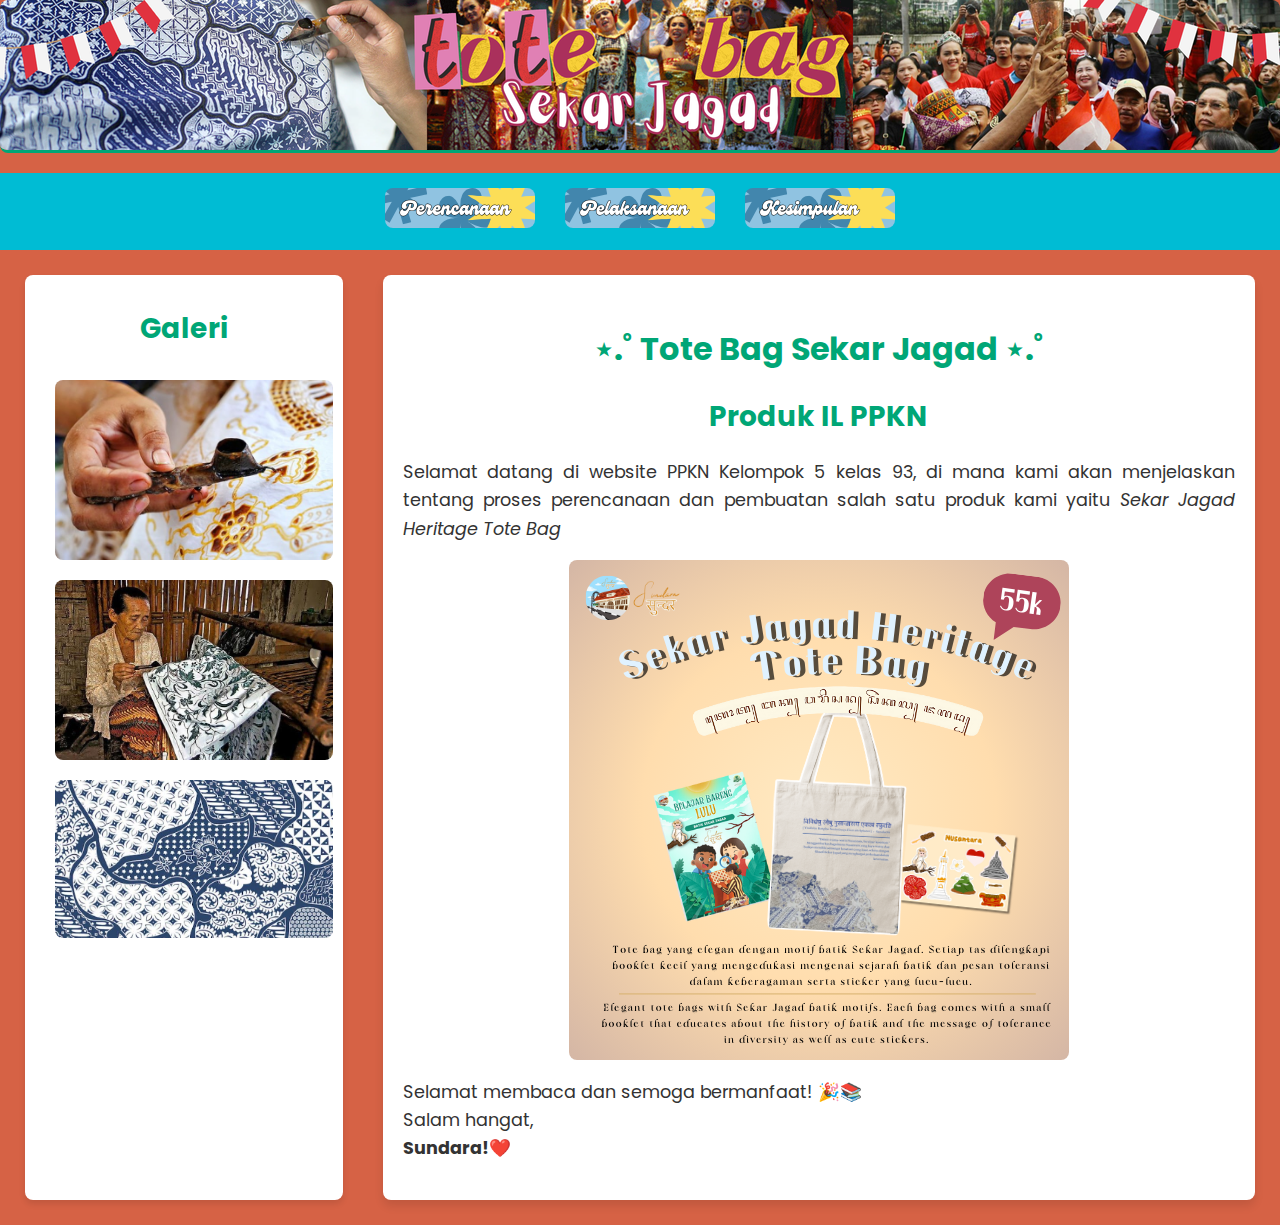
<file: index.html>
<head>
  <meta charset="UTF-8">
  <meta name="viewport" content="width=device-width, initial-scale=1.0">
  <title>Web PPKN Sundara</title>
  <link href="https://fonts.googleapis.com/css2?family=Poppins:wght@400;600&display=swap" rel="stylesheet">
  <link rel="stylesheet" href="ppkn.css">

</head>

<style>
  #SDGs {
      font-family: 'Poppins', sans-serif;
      background-color: #f9f9f9;
      color: #333;
      padding: 20px;
  }

  #SDGs #description {
      padding: 20px;
      text-align: center;
      background-color: #ffffff;
      box-shadow: 0 4px 8px rgba(0, 0, 0, 0.1);
      margin-bottom: 20px;
  }

  #SDGs .goals-container {
      display: grid;
      grid-template-columns: repeat(auto-fit, minmax(200px, 1fr));
      gap: 20px;
      padding: 20px;
      margin: 0 auto;
      max-width: 1200px;
  }

  #SDGs .goal-card {
      padding: 15px;
      background-color: #2c7be5;
      color: #fff;
      text-align: center;
      font-size: 1em;
      border-radius: 5px;
      cursor: pointer;
      transition: background-color 0.3s ease, transform 0.2s ease;
      box-shadow: 0 4px 6px rgba(0, 0, 0, 0.1);
  }

  #SDGs .goal-card:hover {
      background-color: #1a5db8;
      transform: scale(1.05);
  }

  #SDGs .goal-display {
      text-align: center;
      margin-top: 20px;
  }

  #SDGs .goal-display img {
      max-width: 300px;
      border-radius: 10px;
      display: none;
  }

  #SDGs #goal-title {
      margin-bottom: 20px;
  }
</style>


<body>

  <div class="Header">
      <img src="headerppkn.png" alt="Header Image" class="header-image">
  </div>
  <ul class="navbar">
      <li class="dropdown">
        <a href="perencanaan.html"><img src="perencanaan.png" alt="Beranda"></a>
      </li>
      <li class="dropdown">
          <a href="pelaksanaan.html"><img src="pelaksanaan.png" alt="Kerjasama"></a>
      </li>
      <li><a href="kesimpulan.html"><img src="kesimpulan (1).png"></a></li>
      
  </ul>

  <div class="content-container">
      <!-- Isi Konten Sidebar (Galeri) -->
      <div class="column side">
          <h2 align="center">Galeri</h2>
          <p align="center">
              <img src="teknik membatik.jpg" height="300" width="300" alt="Gallery Image 1">
              <img src="sejarahbatik.jpg" height="300" width="300" alt="Gallery Image 2">
              <img src="sekarjagad.jpg" height="300" width="300" alt="Gallery Image 3">
          </p>
      </div>

      <!-- Isi Konten Middlebar -->
      <div class="column middle">
          <div style="text-align: justify;">
              <h1 align="center">⋆.˚ Tote Bag Sekar Jagad ⋆.˚</h1>
              <h2 align="center">Produk IL PPKN</h2>
              <section id="Beranda">
                  <p>Selamat datang di website PPKN Kelompok 5 kelas 93, di mana kami akan menjelaskan tentang proses perencanaan dan pembuatan salah satu produk kami yaitu <i>Sekar Jagad Heritage Tote Bag</i>
                    
                  </p>
                  <div align="center">
                    <img src="CATALOG & LOGO-SUNDARA.png" alt="SDGs">
                </div>
                  <p>Selamat membaca dan semoga bermanfaat! 🎉📚
                      <br>
                      Salam hangat,
                      <br>
                      <b> Sundara!❤️</b>
                  </p>
              </section>
          </div>
      </div>
</file>
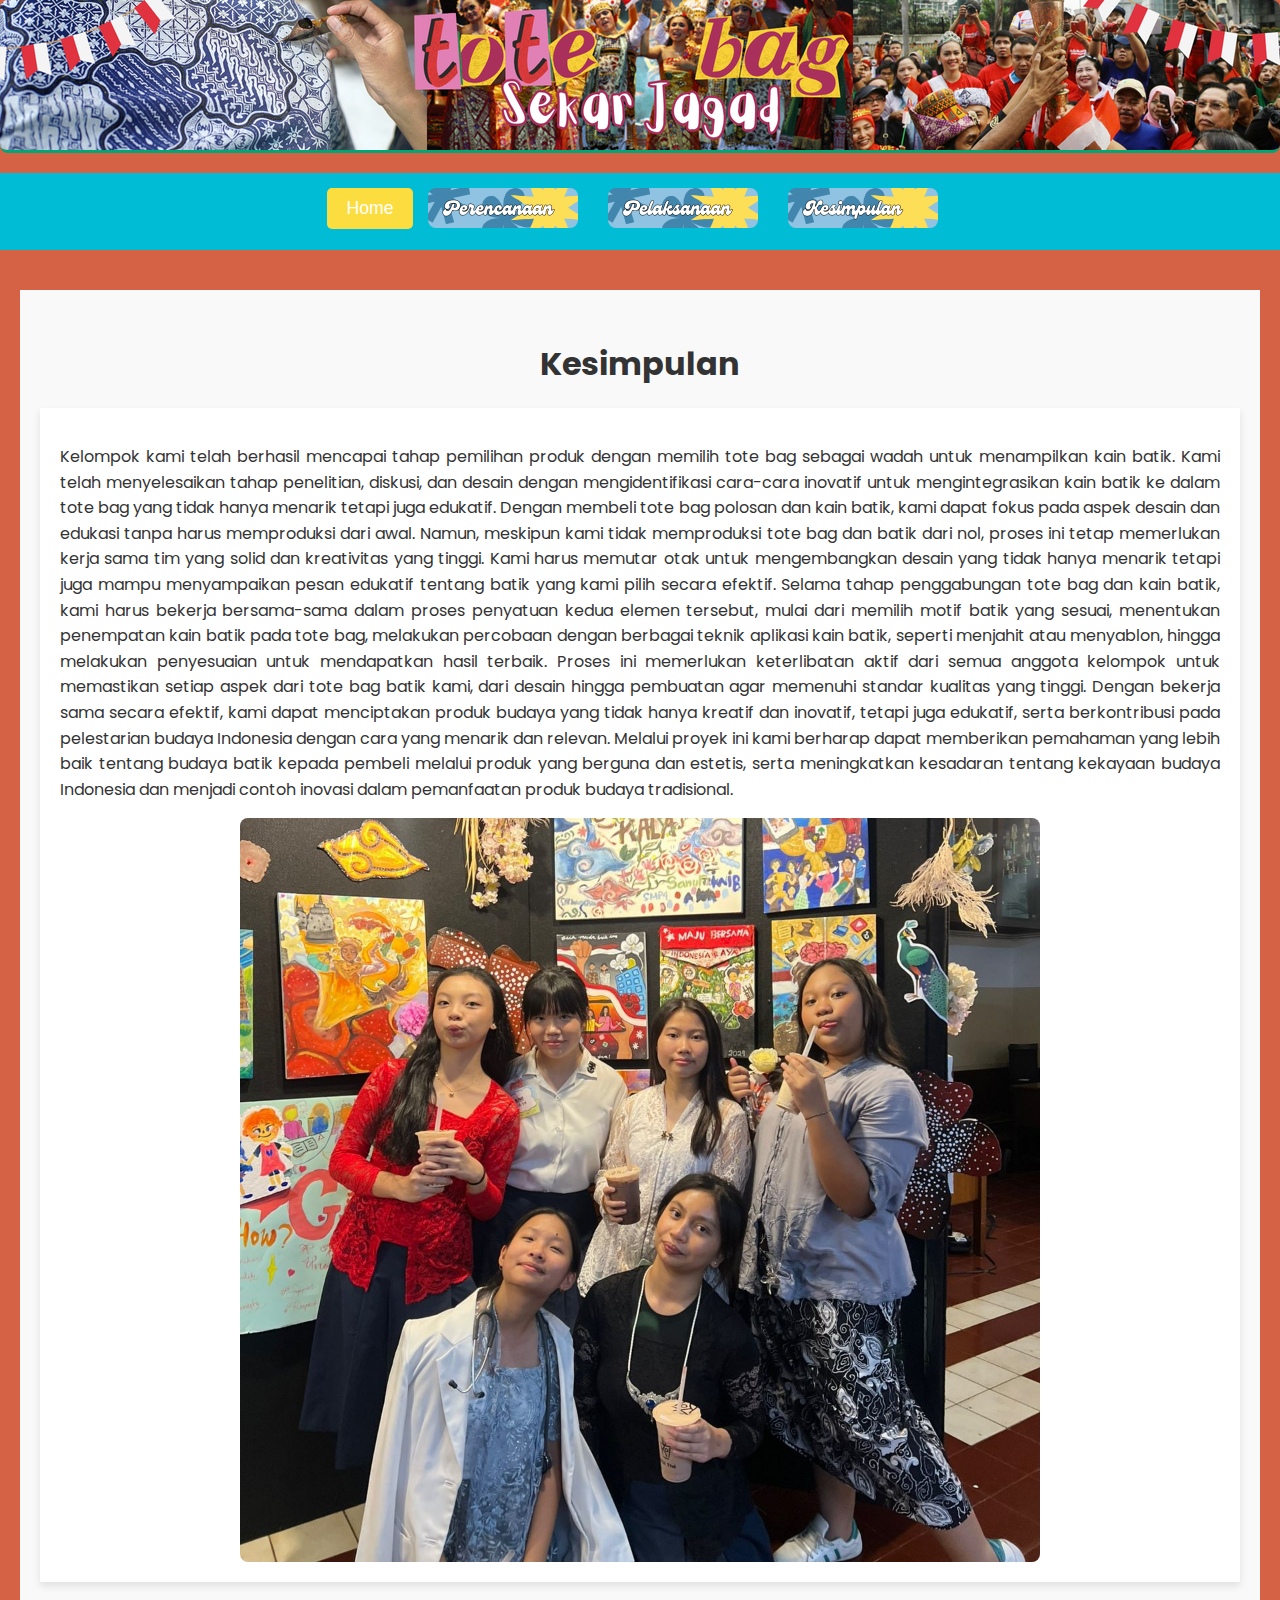
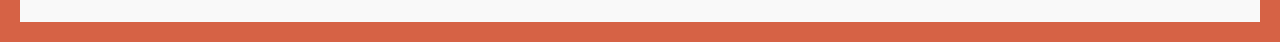
<file: kesimpulan.html>
<head>
    <meta charset="UTF-8">
    <meta name="viewport" content="width=device-width, initial-scale=1.0">
    <title>Web PPKN Sundara</title>
    <link href="https://fonts.googleapis.com/css2?family=Poppins:wght@400;600&display=swap" rel="stylesheet">
    <link rel="stylesheet" href="ppkn.css">
  
  </head>
  
  <style>
    #SDGs {
        font-family: 'Poppins', sans-serif;
        background-color: #f9f9f9;
        color: #333;
        padding: 20px;
    }
  
    #SDGs #description {
        padding: 20px;
        text-align: center;
        background-color: #ffffff;
        box-shadow: 0 4px 8px rgba(0, 0, 0, 0.1);
        margin-bottom: 20px;
    }
  
    #SDGs .goals-container {
        display: grid;
        grid-template-columns: repeat(auto-fit, minmax(200px, 1fr));
        gap: 20px;
        padding: 20px;
        margin: 0 auto;
        max-width: 1200px;
    }
  
    #SDGs .goal-card {
        padding: 15px;
        background-color: #2c7be5;
        color: #fff;
        text-align: center;
        font-size: 1em;
        border-radius: 5px;
        cursor: pointer;
        transition: background-color 0.3s ease, transform 0.2s ease;
        box-shadow: 0 4px 6px rgba(0, 0, 0, 0.1);
    }
  
    #SDGs .goal-card:hover {
        background-color: #1a5db8;
        transform: scale(1.05);
    }
  
    #SDGs .goal-display {
        text-align: center;
        margin-top: 20px;
    }
  
    #SDGs .goal-display img {
        max-width: 300px;
        border-radius: 10px;
        display: none;
    }
  
    #SDGs #goal-title {
        margin-bottom: 20px;
    }
  </style>
  
  
  <body>
  
    <div class="Header">
        <img src="headerppkn.png" alt="Header Image" class="header-image">
    </div>
    <ul class="navbar">
        <a href="index.html">
            <button class="home">Home</button>
        </a>
        <li class="dropdown">
          <a href="perencanaan.html"><img src="perencanaan.png" alt="Beranda"></a>
        </li>
  
        <li class="dropdown">
        <a href="pelaksanaan.html"><img src="pelaksanaan.png" alt="Kerjasama"></a>
        </li>
  
  
        <li><a href="#Dampak"><img src="kesimpulan (1).png" alt="Dampak"></a></li>
       
  
       
  
        
    </ul>
  
    <div class="content-container">
        <!-- Isi Konten Sidebar (Galeri) -->
       
  
        <!-- Isi Konten Middlebar -->
       
        <section id="SDGs">
            <h1 align="center">Kesimpulan</h1>
            <div id="description">
                <p align="justify">
                    Kelompok kami telah berhasil mencapai tahap pemilihan produk dengan memilih tote bag sebagai wadah untuk menampilkan kain batik. Kami telah menyelesaikan tahap penelitian, diskusi, dan desain dengan mengidentifikasi cara-cara inovatif untuk mengintegrasikan kain batik ke dalam tote bag yang tidak hanya menarik tetapi juga edukatif. 
	Dengan membeli tote bag polosan dan kain batik, kami dapat fokus pada aspek desain dan edukasi tanpa harus memproduksi dari awal. Namun, meskipun kami tidak memproduksi tote bag dan batik dari nol, proses ini tetap memerlukan kerja sama tim yang solid dan kreativitas yang tinggi. Kami harus memutar otak untuk mengembangkan desain yang tidak hanya menarik tetapi juga mampu menyampaikan pesan edukatif tentang batik yang kami pilih secara efektif. 
	Selama tahap penggabungan tote bag dan kain batik, kami harus bekerja bersama-sama dalam proses penyatuan kedua elemen tersebut, mulai dari memilih motif batik yang sesuai, menentukan penempatan kain batik pada tote bag, melakukan percobaan dengan berbagai teknik aplikasi kain batik, seperti menjahit atau menyablon, hingga melakukan penyesuaian untuk mendapatkan hasil terbaik. Proses ini memerlukan keterlibatan aktif dari semua anggota kelompok untuk memastikan setiap aspek dari tote bag batik kami, dari desain hingga pembuatan agar memenuhi standar kualitas yang tinggi. 
	Dengan bekerja sama secara efektif, kami dapat menciptakan produk budaya yang tidak hanya kreatif dan inovatif, tetapi juga edukatif, serta berkontribusi pada pelestarian budaya Indonesia dengan cara yang menarik dan relevan. Melalui proyek ini kami berharap dapat memberikan pemahaman yang lebih baik tentang budaya batik kepada pembeli melalui produk yang berguna dan estetis, serta meningkatkan kesadaran tentang kekayaan budaya Indonesia dan menjadi contoh inovasi dalam pemanfaatan produk budaya tradisional.

                </p>
                <div align="center">
                    <img src="endingpic.jpg" alt="SDGs">
                </div>
</file>
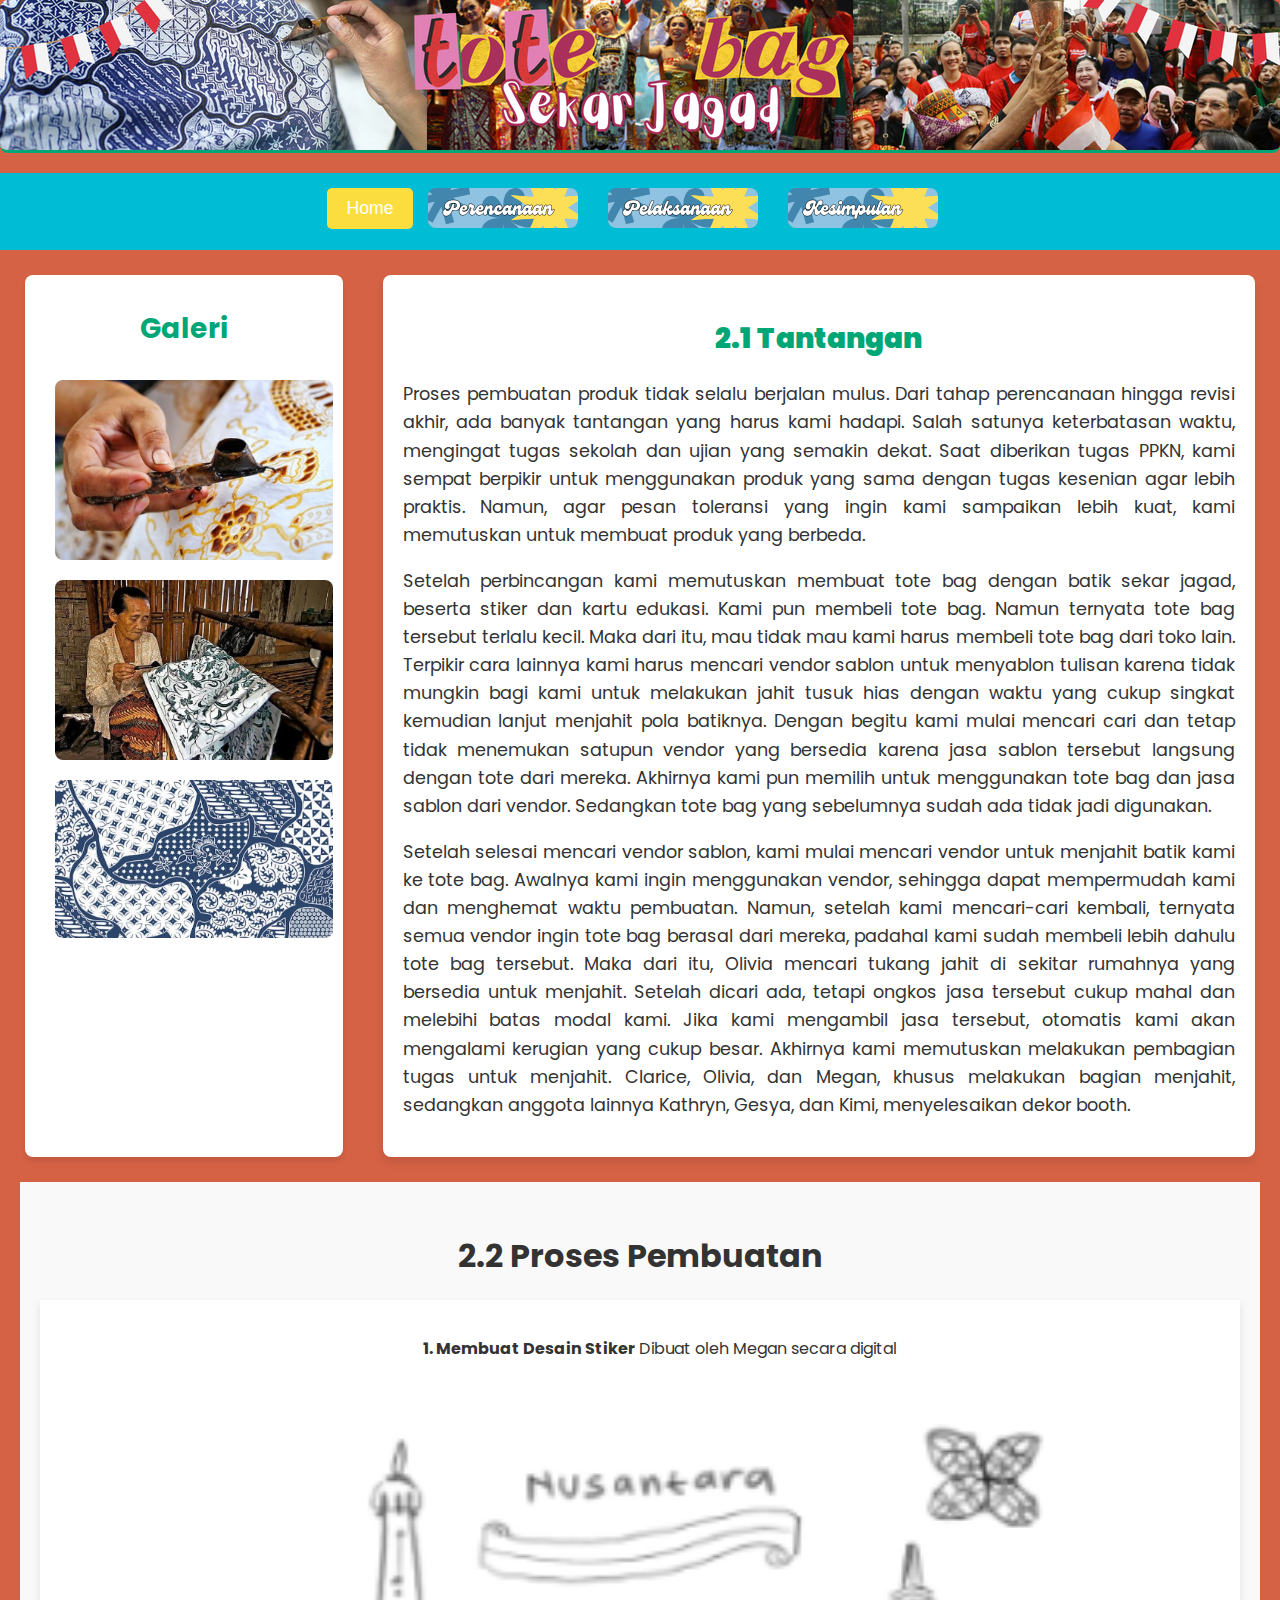
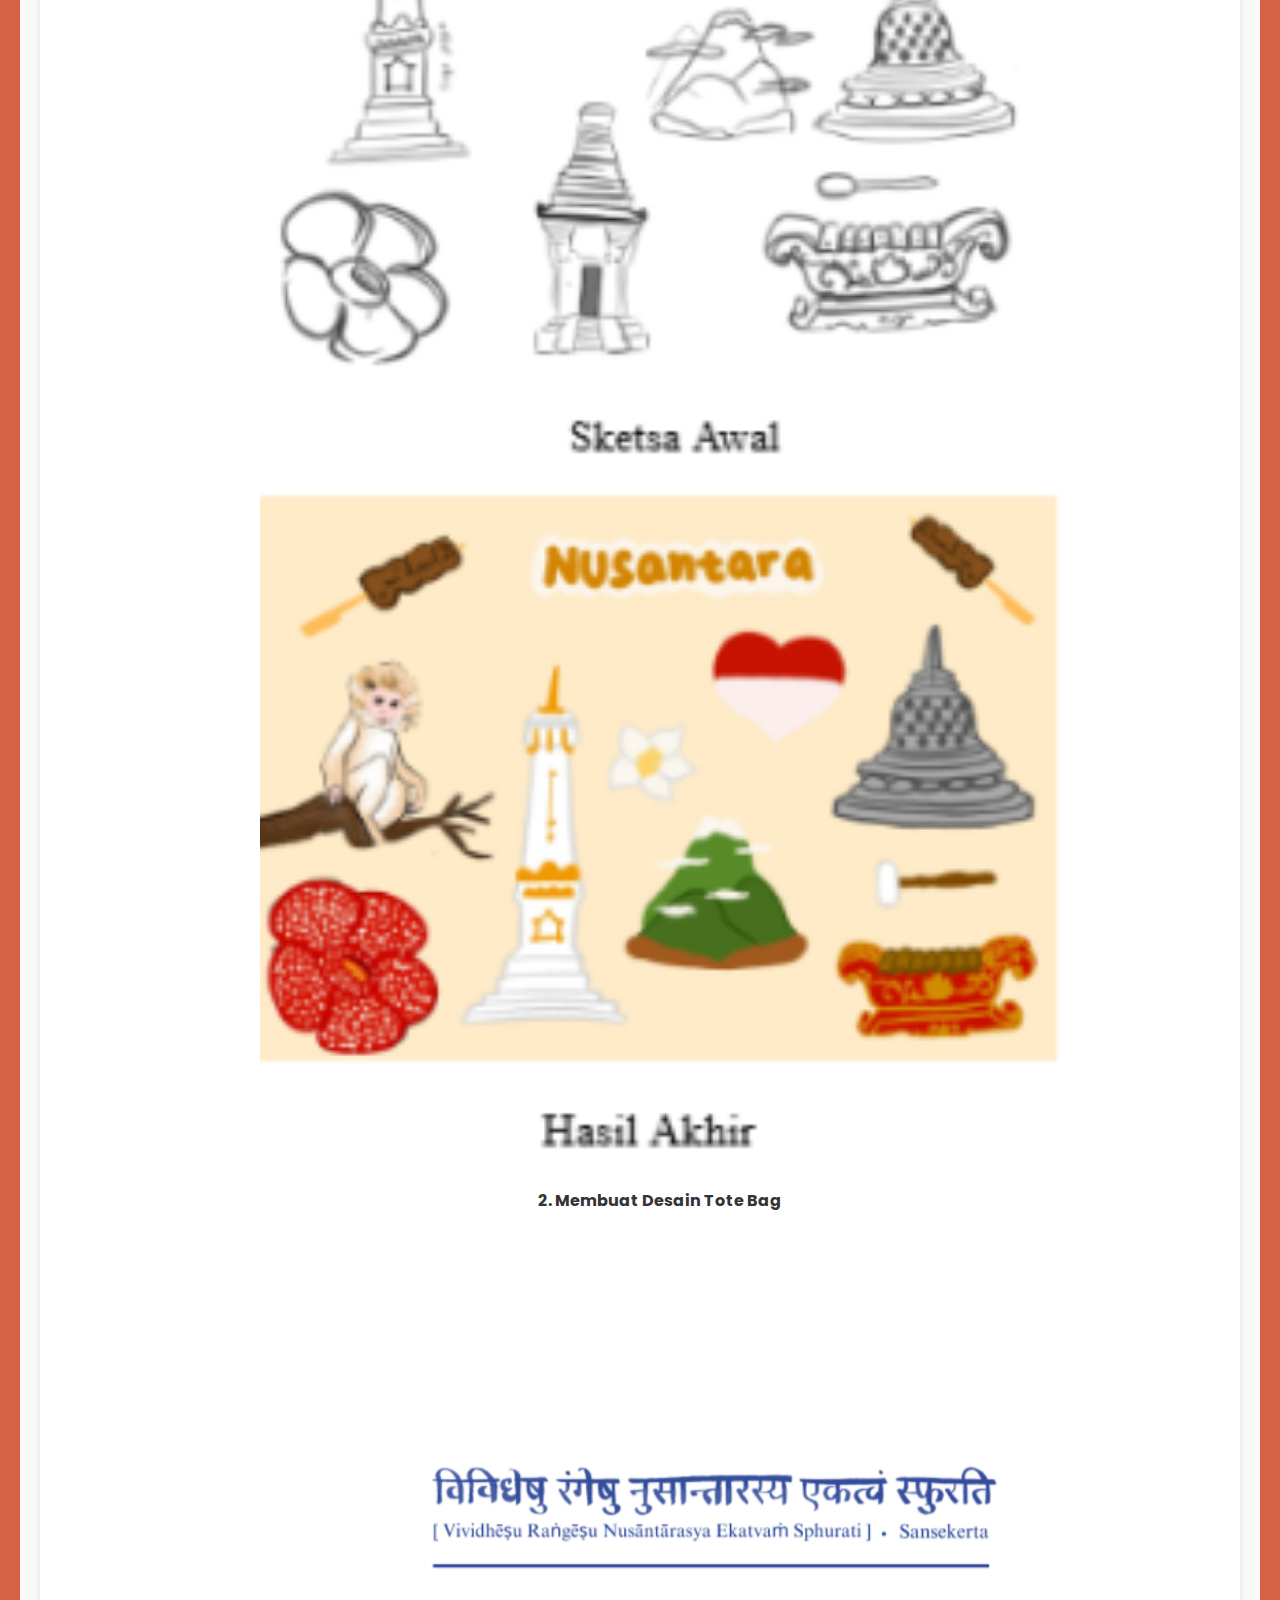
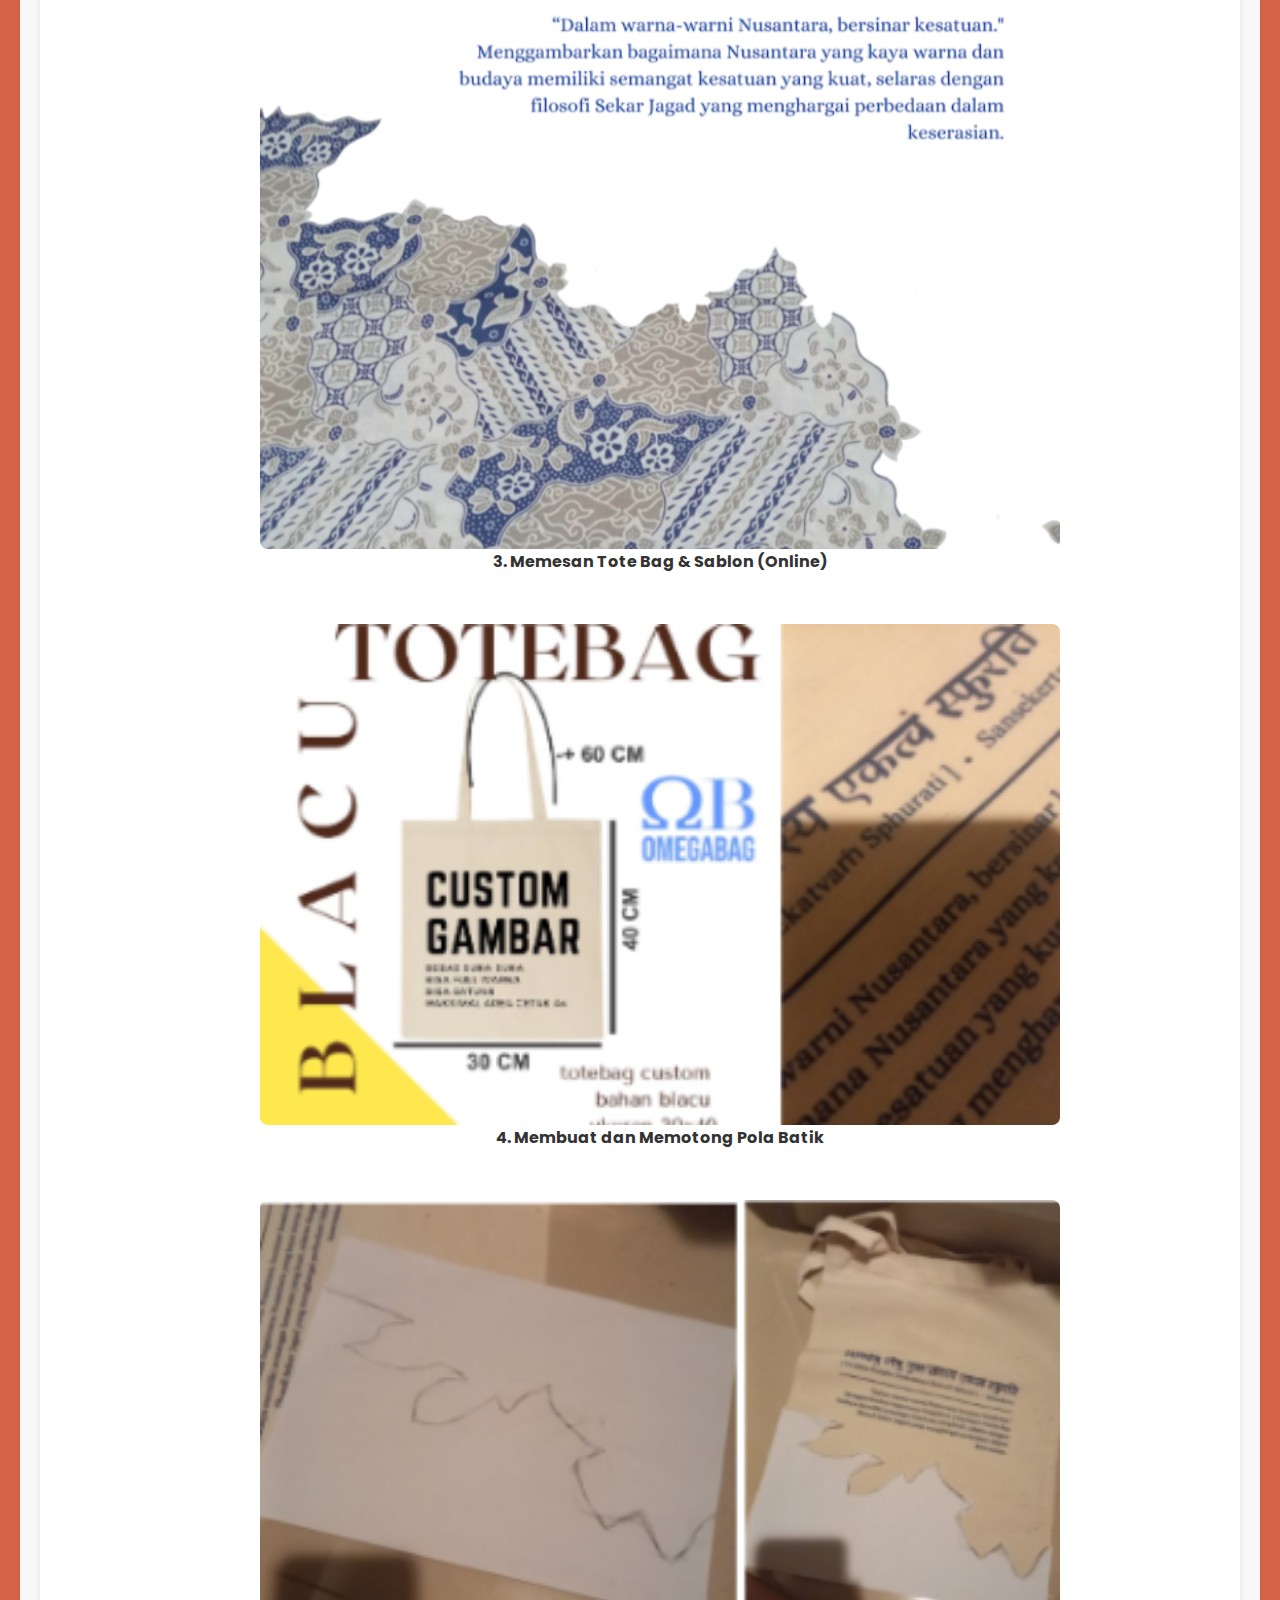
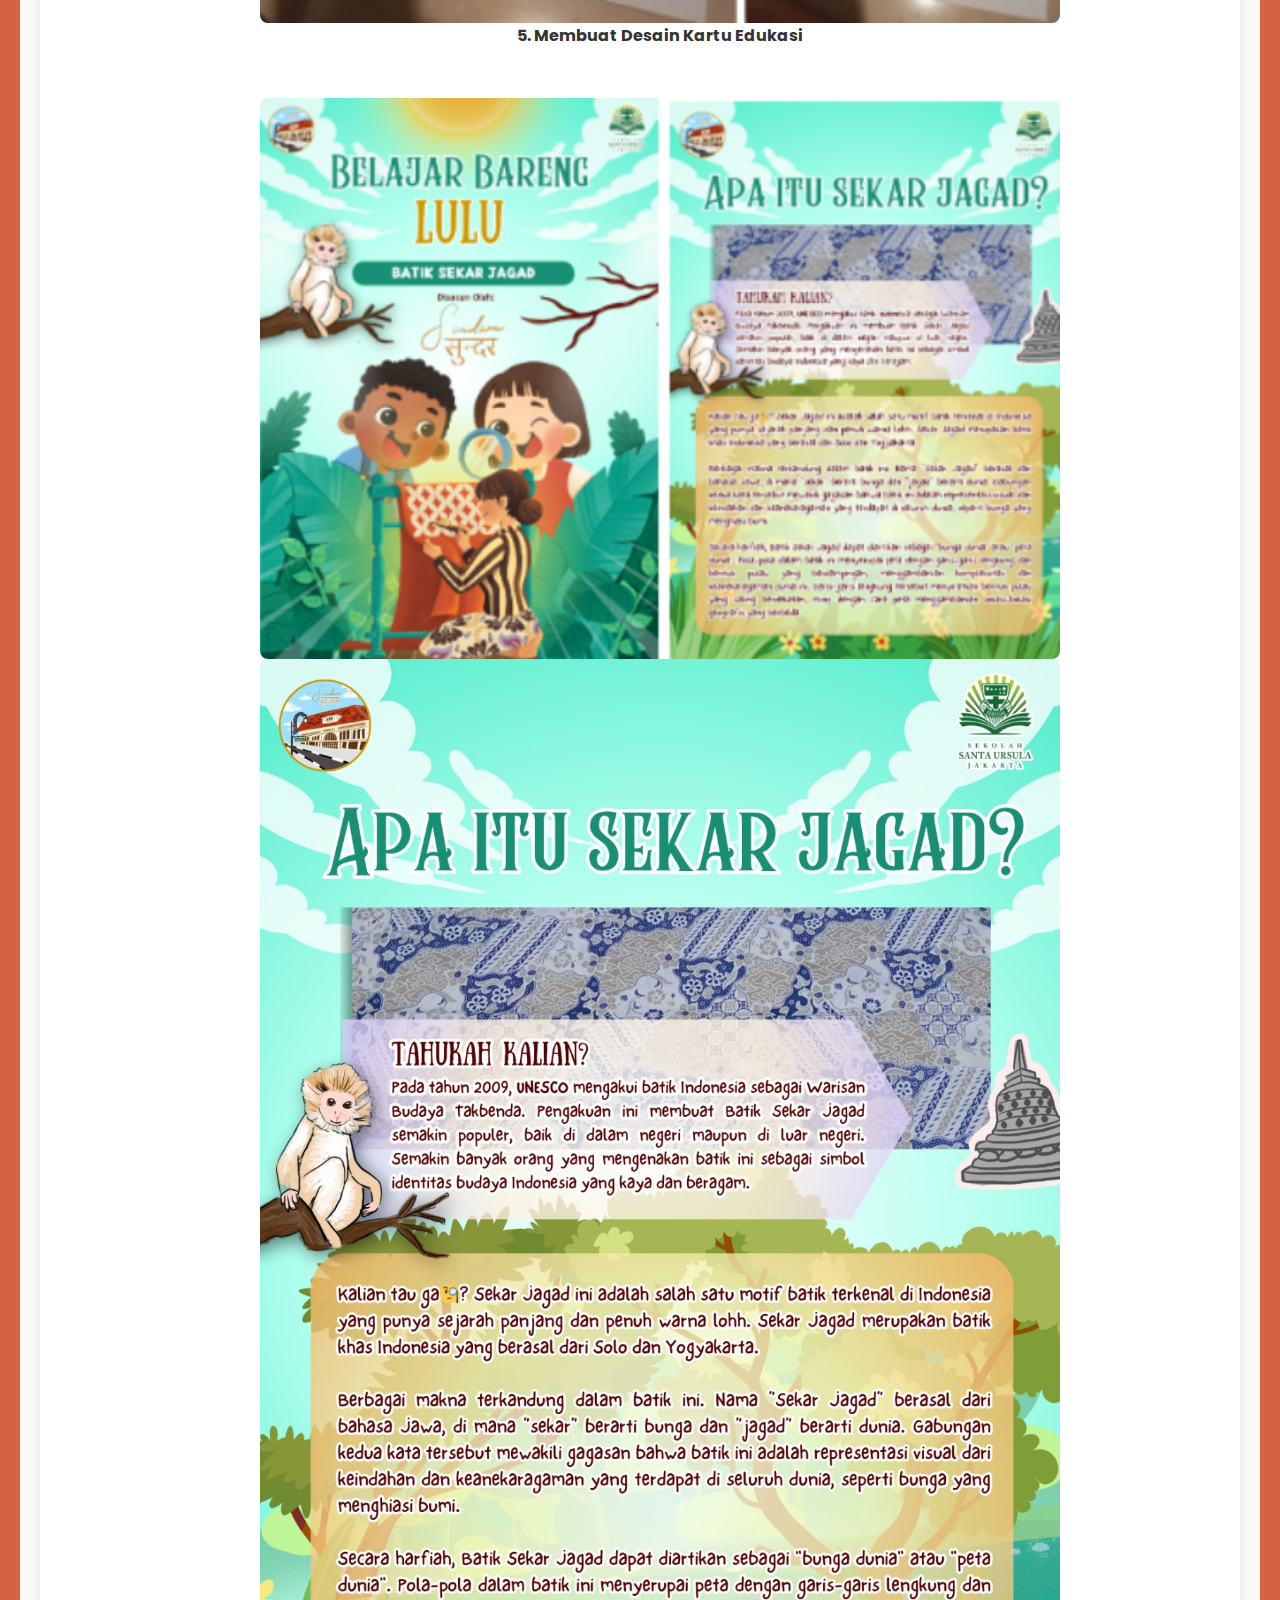
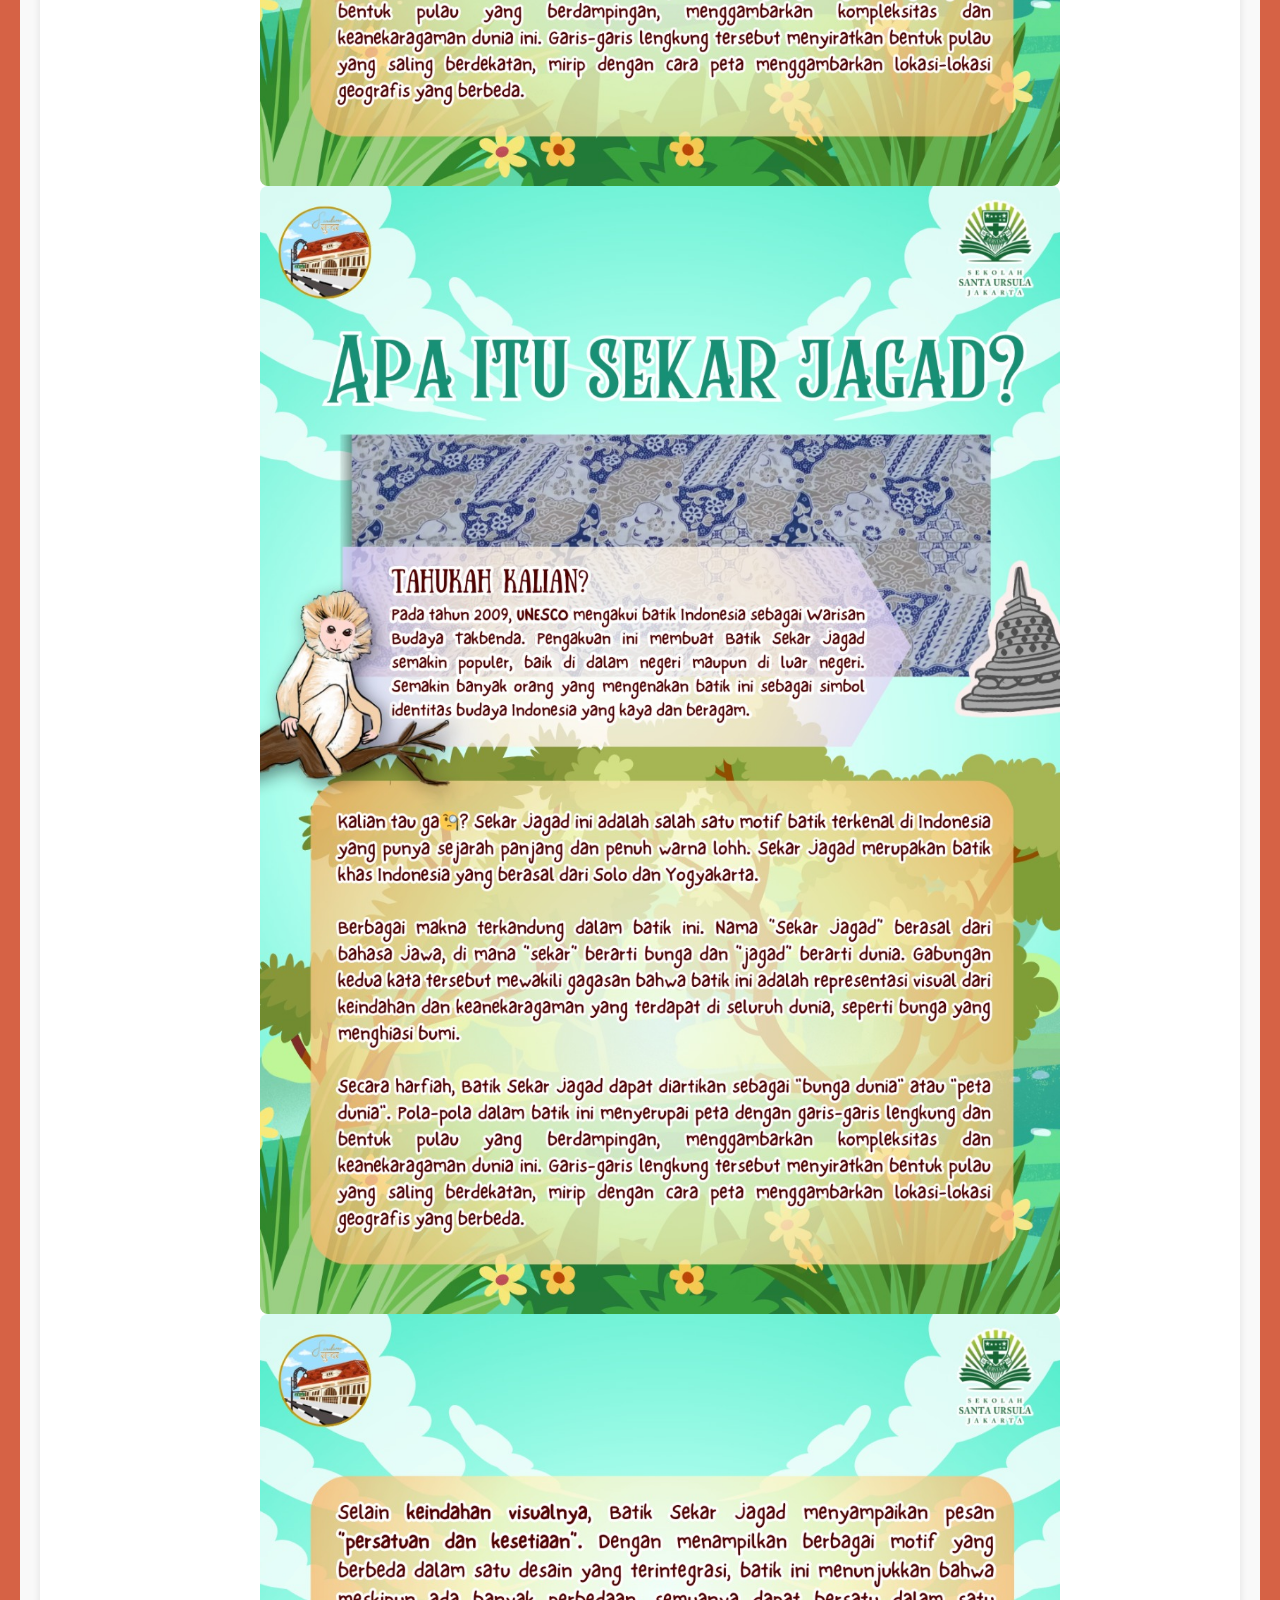
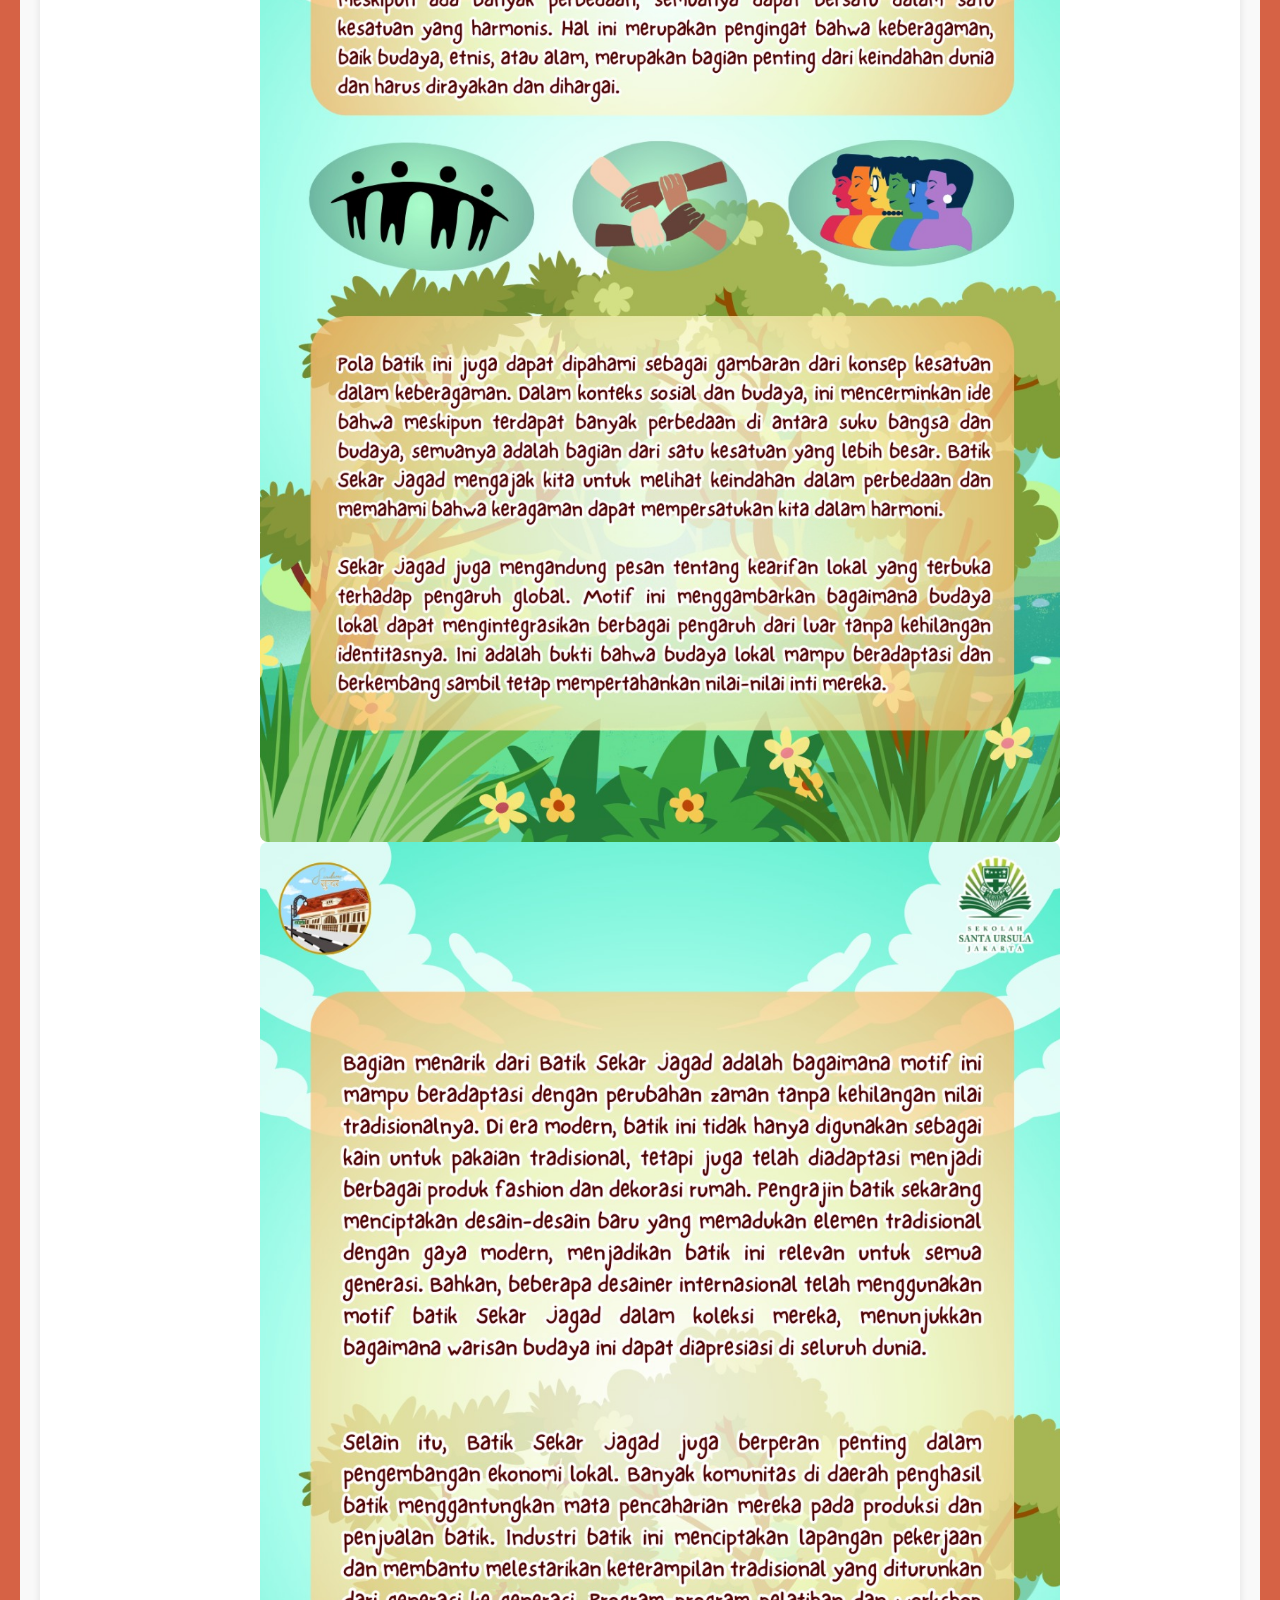
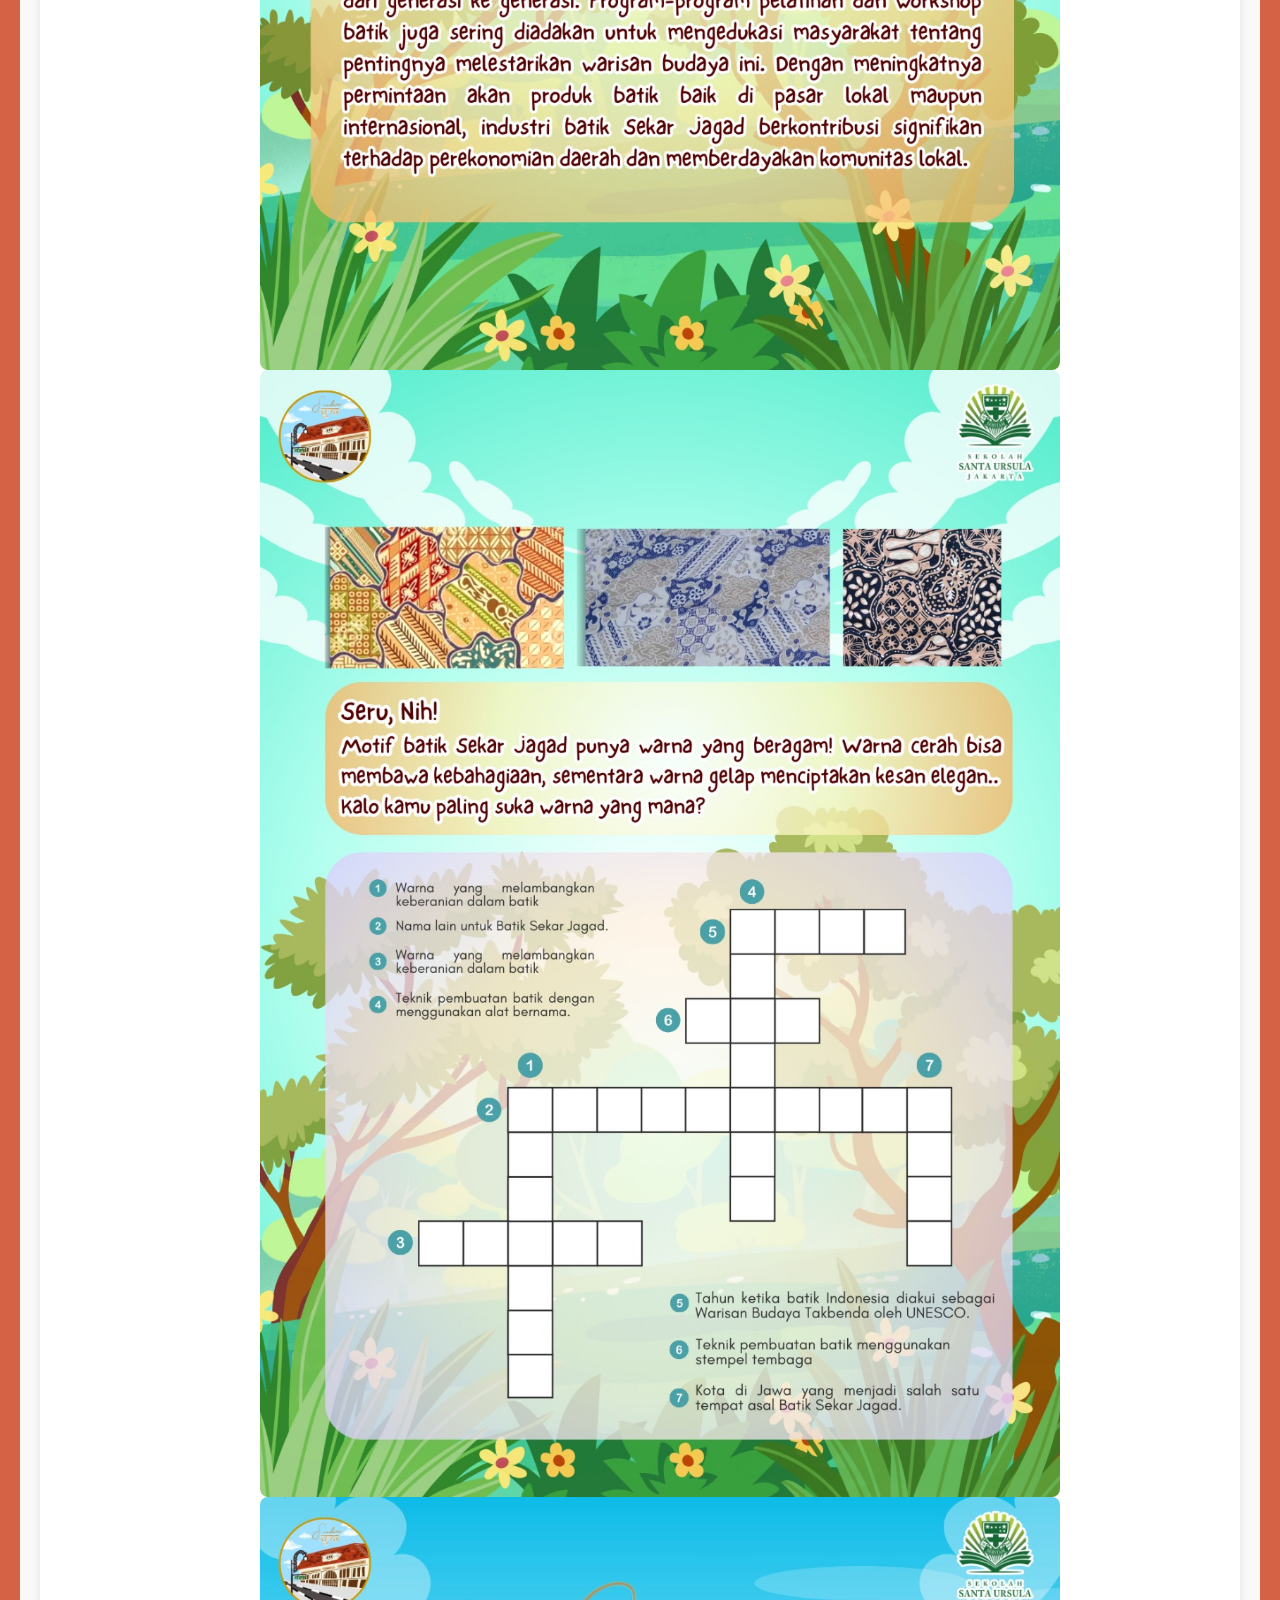
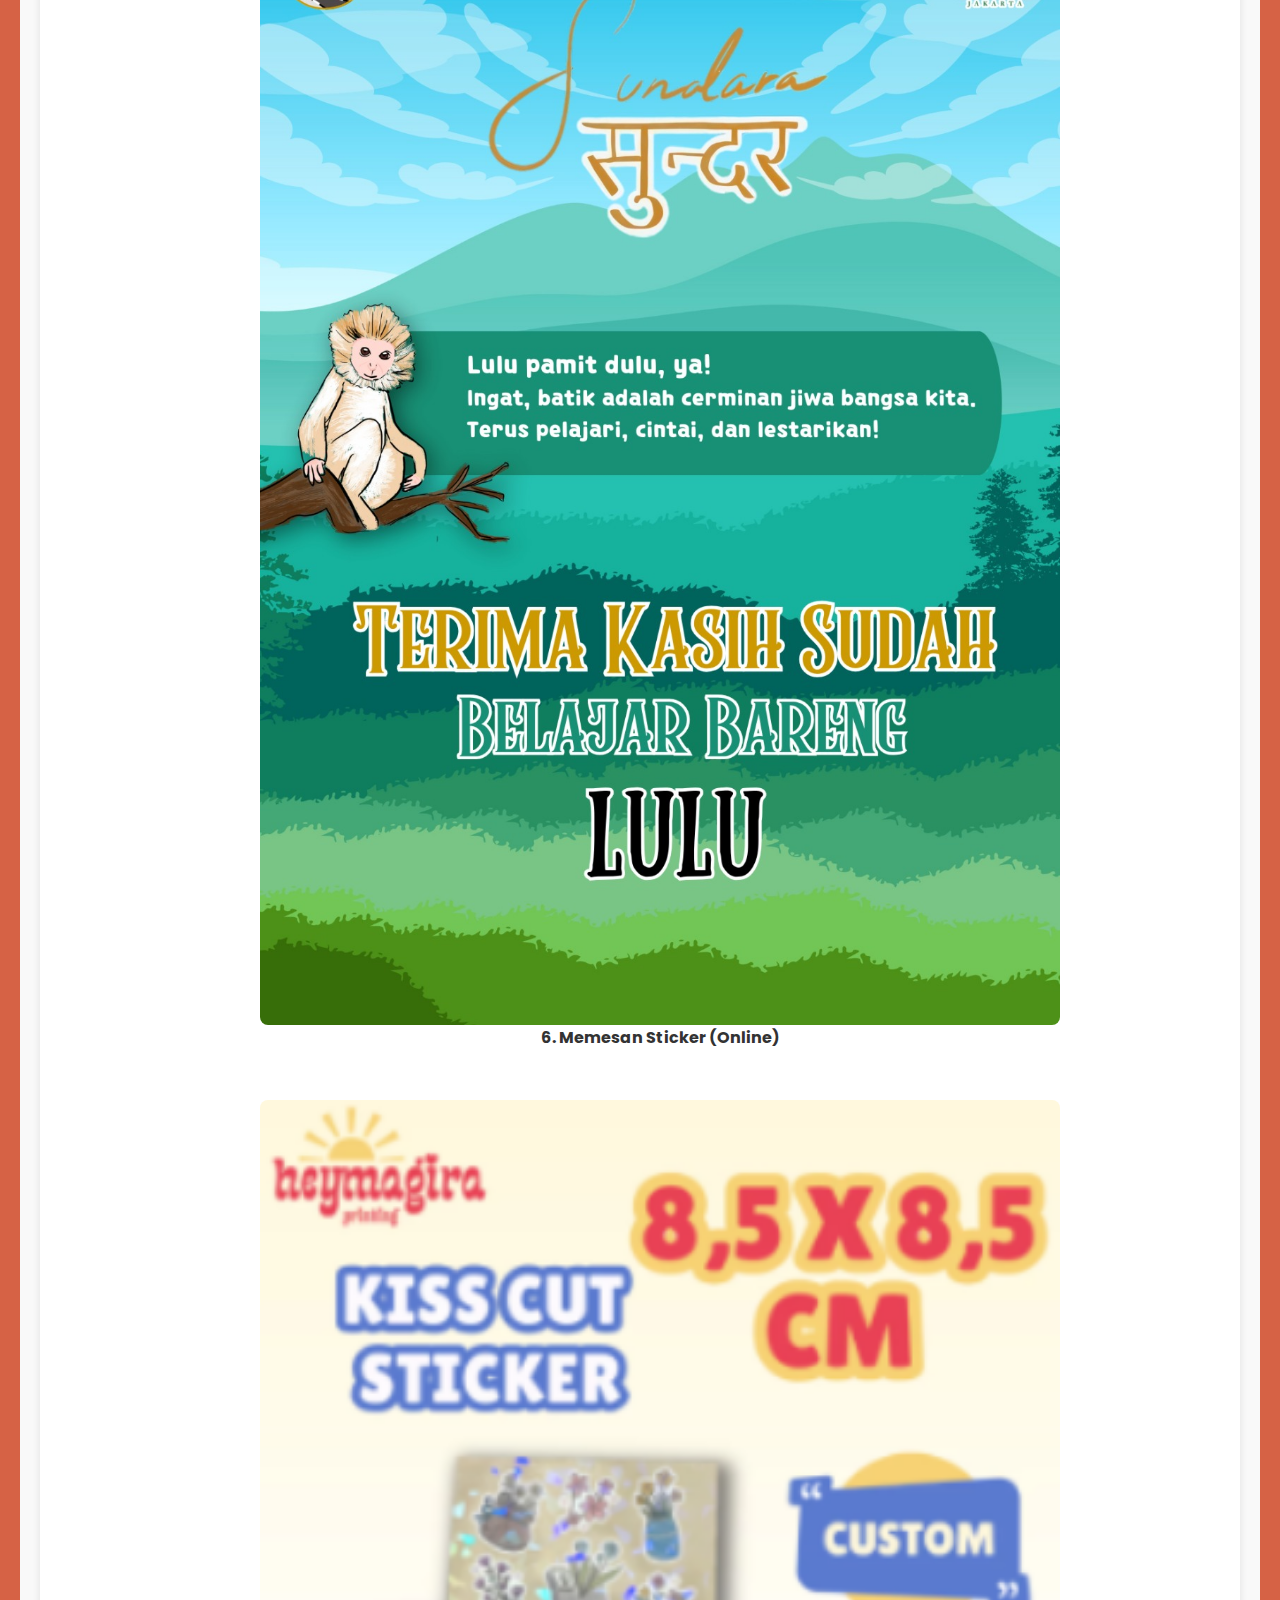
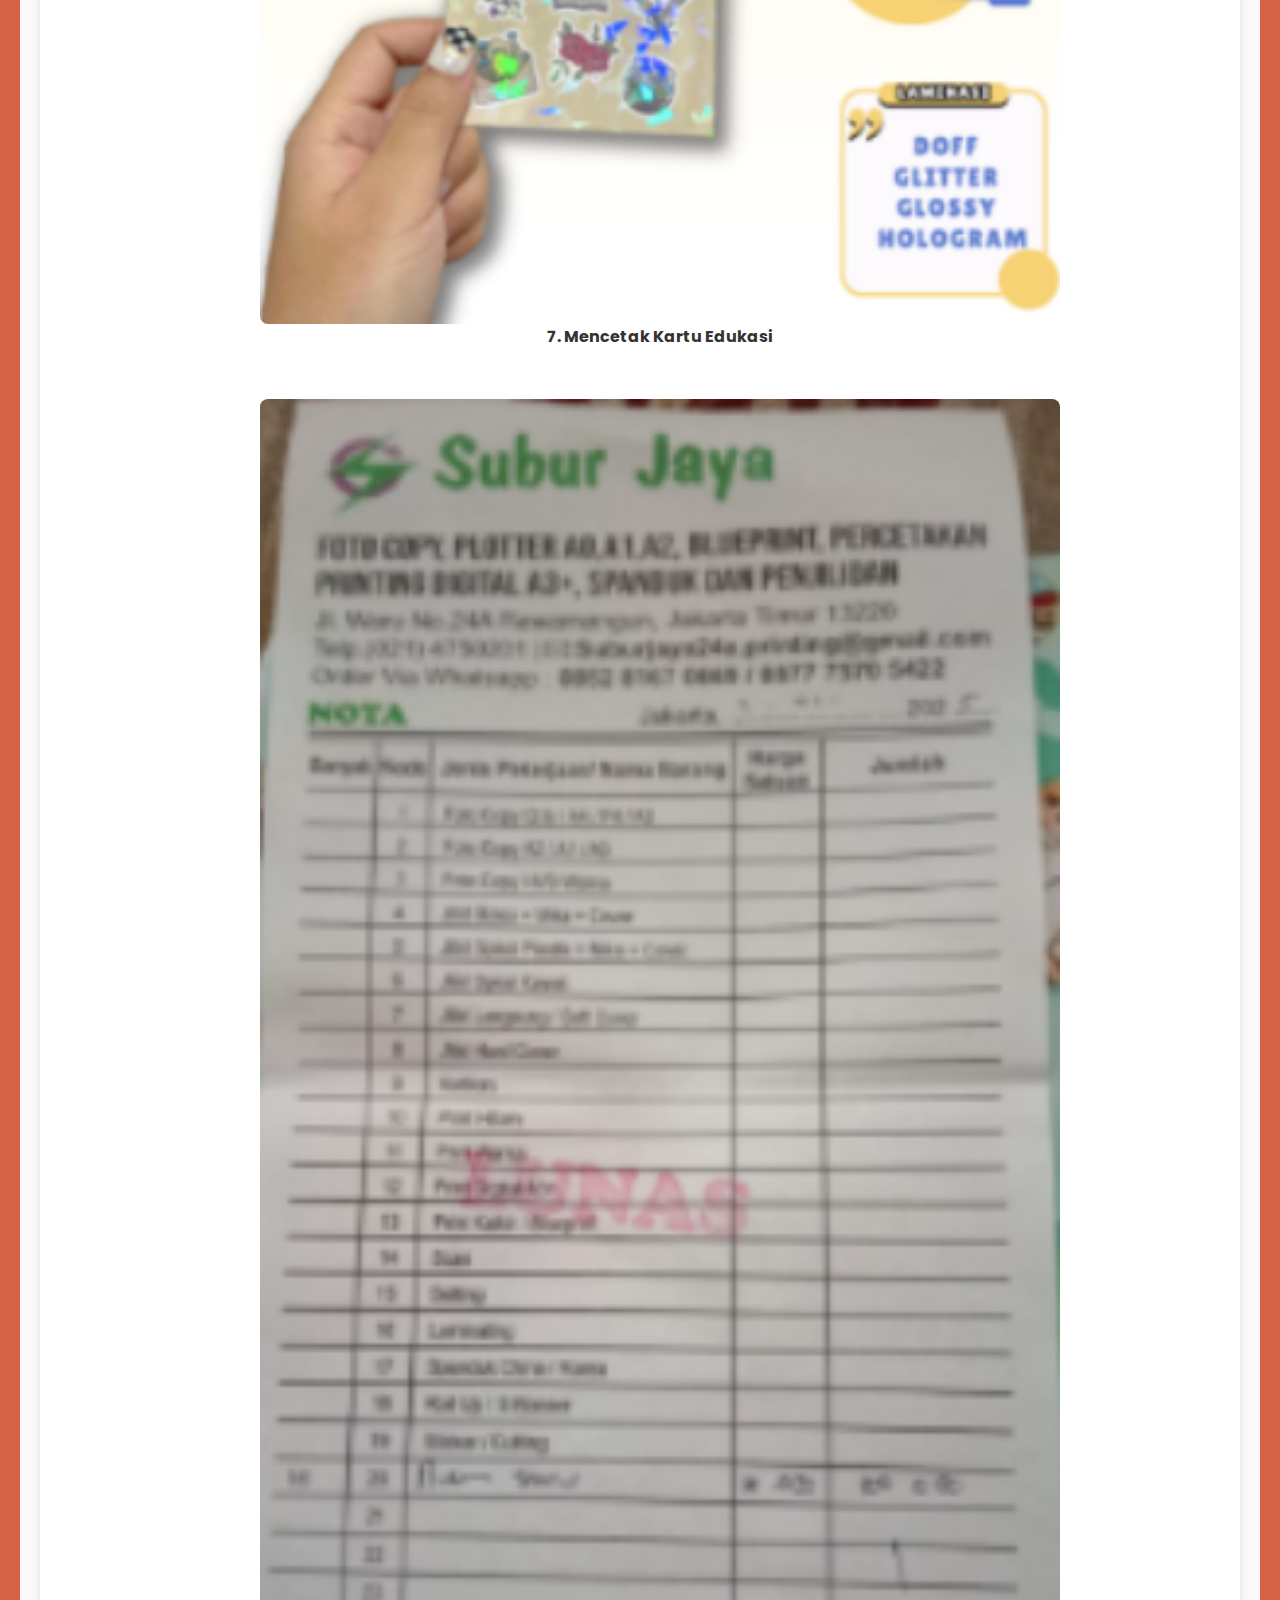
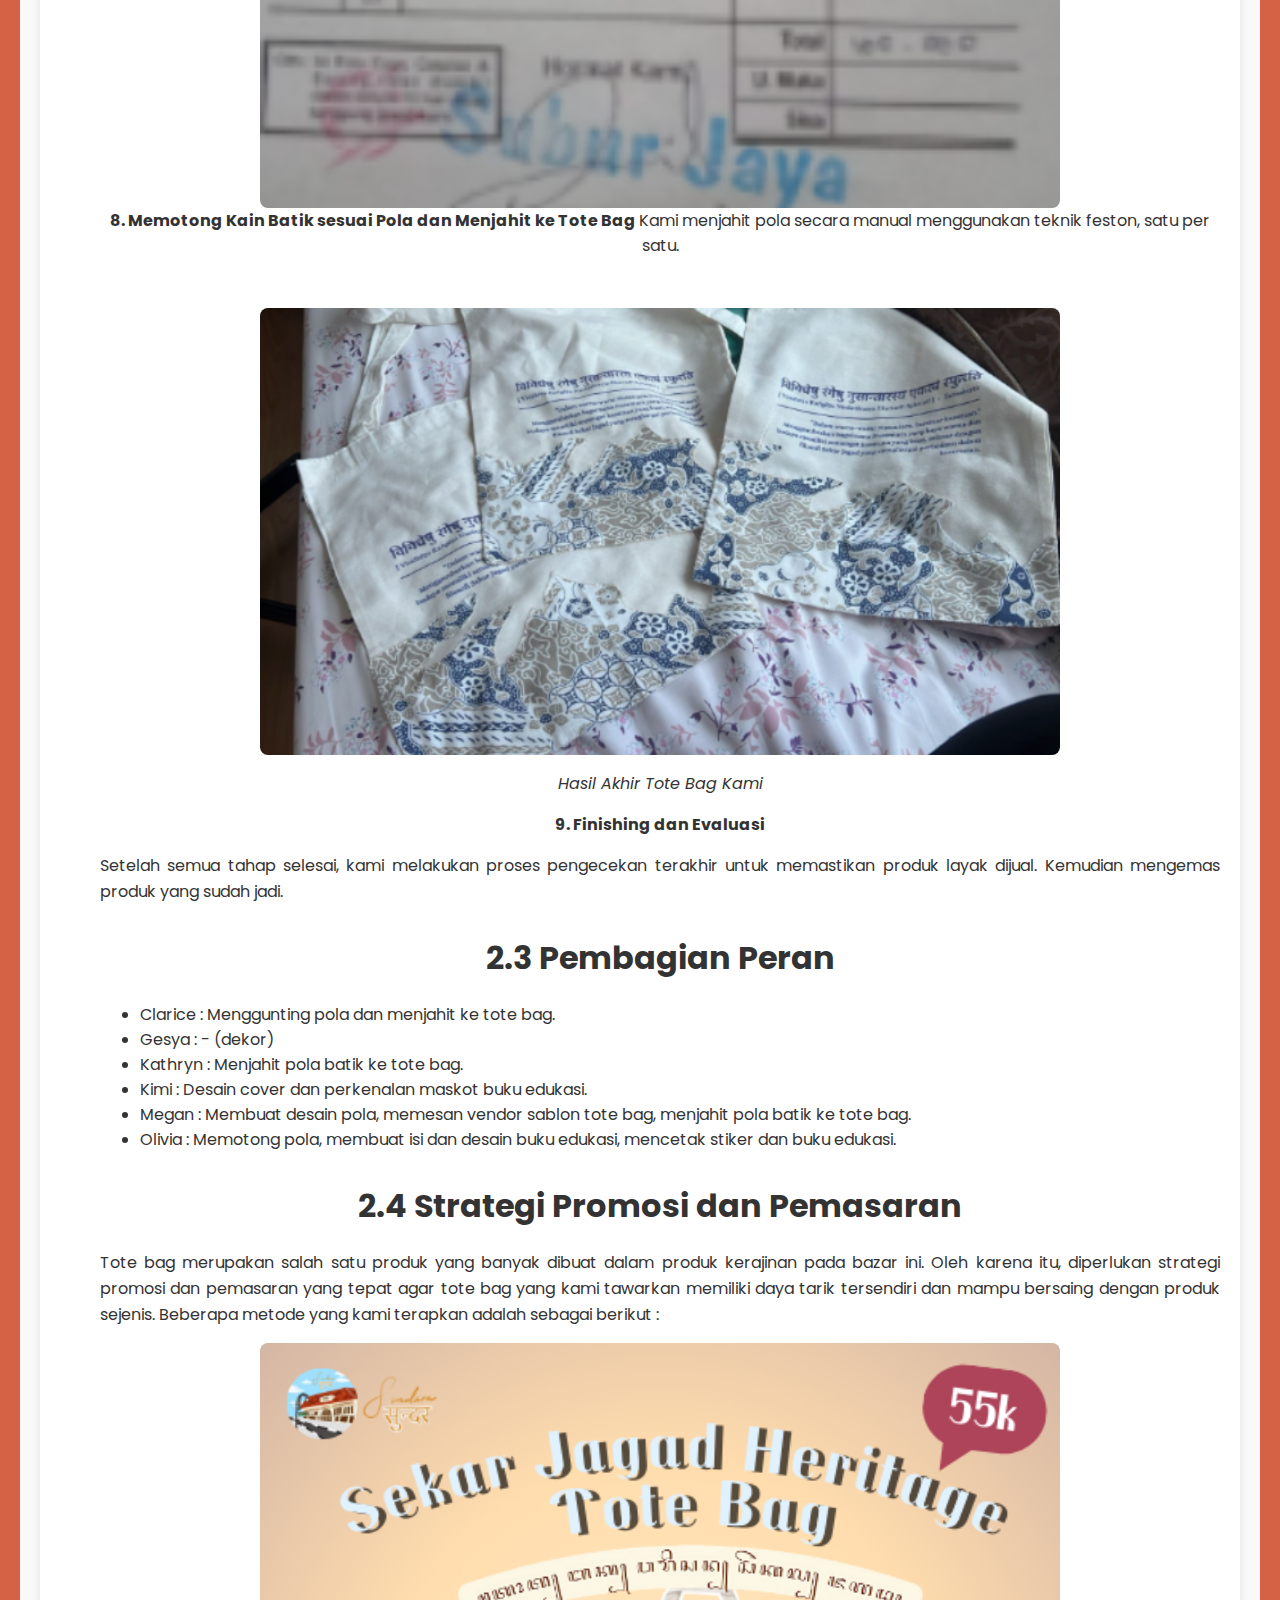
<file: pelaksanaan.html>
<head>
    <meta charset="UTF-8">
    <meta name="viewport" content="width=device-width, initial-scale=1.0">
    <title>Web PPKN Sundara</title>
    <link href="https://fonts.googleapis.com/css2?family=Poppins:wght@400;600&display=swap" rel="stylesheet">
    <link rel="stylesheet" href="ppkn.css">
  
  </head>
  
  <style>
    #SDGs {
        font-family: 'Poppins', sans-serif;
        background-color: #f9f9f9;
        color: #333;
        padding: 20px;
    }
  
    #SDGs #description {
        padding: 20px;
        text-align: center;
        background-color: #ffffff;
        box-shadow: 0 4px 8px rgba(0, 0, 0, 0.1);
        margin-bottom: 20px;
    }
  
    #SDGs .goals-container {
        display: grid;
        grid-template-columns: repeat(auto-fit, minmax(200px, 1fr));
        gap: 20px;
        padding: 20px;
        margin: 0 auto;
        max-width: 1200px;
    }
  
    #SDGs .goal-card {
        padding: 15px;
        background-color: #2c7be5;
        color: #fff;
        text-align: center;
        font-size: 1em;
        border-radius: 5px;
        cursor: pointer;
        transition: background-color 0.3s ease, transform 0.2s ease;
        box-shadow: 0 4px 6px rgba(0, 0, 0, 0.1);
    }
  
    #SDGs .goal-card:hover {
        background-color: #1a5db8;
        transform: scale(1.05);
    }
  
    #SDGs .goal-display {
        text-align: center;
        margin-top: 20px;
    }
  
    #SDGs .goal-display img {
        max-width: 300px;
        border-radius: 10px;
        display: none;
    }
  
    #SDGs #goal-title {
        margin-bottom: 20px;
    }
  </style>
  
  
  <body>
  
    <div class="Header">
        <img src="headerppkn.png" alt="Header Image" class="header-image">
    </div>
    <ul class="navbar">
        <a href="index.html">
            <button class="home">Home</button>
          </a>
        <li class="dropdown">
          <a href="perencanaan.html"><img src="perencanaan.png" alt="Beranda"></a>
  
        </li>
  
        <li class="dropdown">
            <a href="pelaksanaan.html"><img src="pelaksanaan.png" alt="Kerjasama"></a>
            <ul class="Dropdown">
                <li><a href="#Beranda">2.1 Tantangan</a></li>
                <li><a href="#SDGs">2.2 Proses Pembuatan</a></li>
                <li><a href="#Tujuan">2.3 Pembagian Peran</a></li>
                <li><a href="#Bilateral">2.4 Strategi Promosi dan Pemasaran</a></li>
                <li><a href="#Regional">2.5 Nilai yang Didapat</a></li>
                <li><a href="#Alasan">2.6 Tema Kebudayaan dalam Mendukung Toleransi & Tenggang Rasa</a></li>
                <li><a href="#Multilateral">2.7 Sikap Menghargai Perbedaan</a></li>
            </ul>
        </li>
  
  
        <li><a href="kesimpulan.html"><img src="kesimpulan (1).png"></a></li>

  
        

    </ul>
  
    <div class="content-container">
        <!-- Isi Konten Sidebar (Galeri) -->
        <div class="column side">
            <h2 align="center">Galeri</h2>
            <p align="center">
                <img src="teknik membatik.jpg" height="300" width="300" alt="Gallery Image 1">
                <img src="sejarahbatik.jpg" height="300" width="300" alt="Gallery Image 2">
                <img src="sekarjagad.jpg" height="300" width="300" alt="Gallery Image 3">
            </p>
        </div>
  
        <!-- Isi Konten Middlebar -->
        <div class="column middle">
            <div style="text-align: justify;">
                <section id="Beranda">
                    <h2><strong>2.1 Tantangan</strong></h2>
                    <p align="justify">Proses pembuatan produk tidak selalu berjalan mulus. Dari  tahap perencanaan hingga revisi akhir, ada banyak tantangan yang harus kami hadapi. Salah satunya keterbatasan waktu, mengingat tugas sekolah dan ujian yang semakin dekat. Saat diberikan tugas PPKN, kami sempat berpikir untuk menggunakan produk yang sama dengan tugas kesenian agar lebih praktis. Namun, agar pesan toleransi yang ingin kami sampaikan lebih kuat, kami memutuskan untuk membuat produk yang berbeda. 
                    </p>
                    <p align="justify">Setelah perbincangan kami memutuskan membuat tote bag dengan batik sekar jagad, beserta stiker dan kartu edukasi. Kami pun membeli tote bag. Namun ternyata tote bag tersebut terlalu kecil. Maka dari itu, mau tidak mau kami harus membeli tote bag dari toko lain. Terpikir cara lainnya kami harus mencari vendor sablon untuk menyablon tulisan karena tidak mungkin bagi kami untuk melakukan jahit tusuk hias dengan waktu yang cukup singkat kemudian lanjut menjahit pola batiknya. Dengan begitu kami mulai mencari cari dan tetap tidak menemukan satupun vendor yang bersedia karena jasa sablon tersebut langsung dengan tote dari mereka. Akhirnya kami pun memilih untuk menggunakan tote bag dan jasa sablon dari vendor. Sedangkan tote bag yang sebelumnya sudah ada tidak jadi digunakan.
                    </p>
                    <p align="justify">Setelah selesai mencari vendor sablon, kami mulai mencari vendor untuk menjahit batik kami ke tote bag. Awalnya kami ingin menggunakan vendor, sehingga dapat mempermudah kami dan menghemat waktu pembuatan. Namun, setelah kami mencari-cari kembali, ternyata semua vendor ingin tote bag berasal dari mereka, padahal kami sudah membeli lebih dahulu tote bag tersebut. Maka dari itu, Olivia mencari tukang jahit di sekitar rumahnya yang bersedia untuk menjahit. Setelah dicari ada, tetapi ongkos jasa tersebut cukup mahal dan melebihi batas modal kami. Jika kami mengambil jasa tersebut, otomatis kami akan mengalami kerugian yang cukup besar. Akhirnya kami memutuskan melakukan pembagian tugas untuk menjahit. Clarice, Olivia, dan Megan, khusus melakukan bagian menjahit, sedangkan anggota lainnya Kathryn, Gesya, dan Kimi, menyelesaikan dekor booth. 
                    </p>
                </section>
            </div>
        </div>
  
        <section id="SDGs">
            <h1 align="center">2.2 Proses Pembuatan</h1>
            <div id="description">
                <ul class="proses">
                    <li><strong>1. Membuat Desain Stiker</strong> Dibuat oleh Megan secara digital</li>
                    <br><br>
                    <div align="center">
                        <img src="sketsa awal.png"  width="300" height="auto" alt="SDGs">
                        <img src="hasil akhir.png" height="300" width="300" alt="SDGs">
                    </div>
                    <li><strong>2. Membuat Desain Tote Bag</strong></li>
                    <br><br>
                    <div align="center">
                        <img src="rancangan.png" height="300" width="300" alt="SDGs">
                    </div>
                    <li><strong>3. Memesan Tote Bag & Sablon (Online)</strong></li>
                    <br><br>
                    <div align="center">
                        <img src="pesan.png" height="300" width="300" alt="SDGs">
                    </div>
                    <li><strong>4. Membuat dan Memotong Pola Batik</strong></li>
                    <br><br>
                    <div align="center">
                        <img src="pola batik.png" height="300" width="300" alt="SDGs">
                    </div>
                    <li><strong>5. Membuat Desain Kartu Edukasi</strong></li>
                    <br><br>
                    <div align="center">
                        <img src="kartu edukasi.png" height="300" width="300" alt="SDGs">
                        <img src="page3.jpg" height="300" width="300" alt="SDGs">
                        <img src="page4.jpg" height="300" width="300" alt="SDGs">
                        <img src="page5.jpg" height="300" width="300" alt="SDGs">
                        <img src="page6.jpg" height="300" width="300" alt="SDGs">
                        <img src="page7.jpg" height="300" width="300" alt="SDGs">
                        <img src="page8.jpg" height="300" width="300" alt="SDGs">
                    </div>
                    <li><strong>6. Memesan Sticker (Online)</strong></li>
                    <br><br>
                    <div align="center">
                        <img src="sticker.png" height="300" width="300" alt="SDGs">
                    </div>
                    <li><strong>7. Mencetak Kartu Edukasi</strong></li>
                    <br><br>
                    <div align="center">
                        <img src="mencetak.png" height="300" width="300" alt="SDGs">
                    </div>
                    <li><strong>8. Memotong Kain Batik sesuai Pola dan Menjahit ke Tote Bag
                    </strong> Kami menjahit pola secara manual menggunakan teknik feston, satu per satu.
                    </li>
                    <br><br>
                    <div align="center">
                        <img src="hasil akhir tb.png" height="300" width="300" alt="SDGs">
                    </div>
                    <p>
                        <i>Hasil Akhir Tote Bag Kami</i>
                        </p>
                    <li><strong>9. Finishing dan Evaluasi</strong></li>
                    <p align="justify">Setelah semua tahap selesai, kami melakukan proses pengecekan terakhir untuk memastikan produk layak dijual. Kemudian mengemas produk yang sudah jadi.

                    </p>
            <section id="Tujuan">
                <h1 align="center">2.3 Pembagian Peran</h1>
                <ul class="tugas">
                    <li>Clarice	: Menggunting pola dan menjahit ke tote bag.
                    </li>
                    <li>Gesya	: - (dekor)
                    </li>
                    <li>Kathryn : Menjahit pola batik ke tote bag.
                    </li>
                    <li>Kimi	: Desain cover dan perkenalan maskot buku edukasi.
                    </li>
                    <li>Megan	: Membuat desain pola, memesan vendor sablon tote bag, menjahit pola batik ke tote bag.
                    </li>
                    <li>Olivia	: Memotong pola, membuat isi dan desain buku edukasi, mencetak stiker dan buku edukasi.
                    </li>
                </ul>
                <section id="Bilateral">
                    <h1 align="center">2.4 Strategi Promosi dan Pemasaran</h1>
                    <p align="justify">Tote bag merupakan salah satu produk yang banyak dibuat dalam produk kerajinan pada bazar ini. Oleh karena itu, diperlukan strategi promosi dan pemasaran yang tepat agar tote bag yang kami tawarkan memiliki daya tarik tersendiri dan mampu bersaing dengan produk sejenis. Beberapa metode yang kami terapkan adalah sebagai berikut :
                    </p>
                    <img src="CATALOG & LOGO-SUNDARA.png" height="300" width="300" alt="SDGs">
                    <ul class="strategi">
                        <li><strong>1. Menambahkan Stiker</strong></li>
                        <p align="justify">Sticker merupakan elemen kecil yang dapat memberikan nilai plus pada produk. Kami menambahkan stiker dengan desain menarik agar pembeli merasa mendapatkan keuntungan lebih saat membeli tote bag. Selain itu, desain yang unik juga dapat meningkatkan daya tarik visual yang menarik perhatian calon pembeli. 
                        </p>
                        <li><strong>2. Membuat deskripsi produk yang menarik untuk diposting ke media sosial.
                        </strong></li>
                        <p align="justify">Di era digital, media sosial menjadi alat promosi yang sangat efektif. Oleh karena itu kami membuat deskripsi yang menarik, informatif, dan sesuai dengan target pembeli. 

                        </p>
                        <li><strong>3. Menggunakan foto produk yang estetik.
                        </strong></li>
                        <p align="justify">Visual adalah poin utama dalam menarik perhatian calon pembeli, terutama dalam pemasaran online. Maka dari itu, kami menampilkan foto produk dengan pencahayaan yang baik dan komposisi yang pas. 

                        </p>
                        <li><strong>4. Menambah unsur aksara Jawa dan deskripsi dua bahasa.
                        </strong></li>
                        <p align="justify">Aksara tersebut memberikan nilai budaya dan mencerminkan konsep toleransi dengan baik sesuai dengan konsep awal yang ditegaskan. Aksara Jawa digunakan sebagai elemen desain sekaligus edukasi bagi masyarakat yang kurang familiar dengan aksara tersebut. 
                        </p>
                        <li><strong>5. Membuat deskripsi dalam dua bahasa (Bahasa Indonesia dan Bahasa Inggris) 
                        </strong></li>
                        <p align="justify">Konsep ini kami terapkan untuk menjangkau lebih banyak pembeli, terutama mereka yang kurang berbahasa Indonesia dan terbiasa menggunakan bahasa Inggris. Hal ini bertujuan agar informasi mengenai produk lebih mudah dipahami oleh berbagai kalangan. 
                        </p>
                        <li><strong>6. Menerapkan strategi promosi bundling                        </strong></li>
                        <p align="justify">Kami menawarkan produk dengan konsep bundling yaitu membeli tote bag, sticker, dan mendapat kartu edukasi. Strategi ini diharapkan dapat meningkatkan daya tarik, dan pembeli terdorong untuk membeli, sehingga dapat meningkatkan penjualan.
                        </p>
                    </ul>
                <section id="Regional">
                    <h1 align="center">2.5 Nilai Yang Didapat</h1>
                    <div class="highlight">
                        Dari pembuatan produk PPKn, kami mengambil beberapa poin yang dapat dijadikan bahan evaluasi untuk berkembang ke depannya, yaitu:
                    </div>
                    <ul class="strategi"></ul>
                    <li><strong>1. Manajemen Waktu</strong></li>
                        <p align="justify">Ketepatan waktu sangat penting demi kelancaran pembuatan suatu produk. Semua perencanaan harus dibuat dengan penetapan tanggal yang jelas agar tidak ada tahapan produksi yang melebihi batasan waktu. Setiap anggota kelompok harus memiliki kedisiplinan yang tumbuh dari dalam diri sendiri, bukan karena pemaksaan. Selain itu, detail waktu harus diperhatikan dengan baik, karena meskipun waktu yang diberikan cukup panjang, masih ada tugas dari mata pelajaran lain serta ujian yang harus dipersiapkan. Untuk mengatur waktu dengan baik, diperlukan timeline yang jelas dan pembagian tugas merata agar produk selesai tepat waktu dan dengan hasil yang maksimal.
                        </p>
                    <li><strong>2. Kreativitas dan <i>Problem Solving</i></strong></li>
                        <p align="justify">Dalam setiap proyek, penting untuk selalu memiliki rencana cadangan jika rencana utama tidak berjalan sesuai harapan. Berdasarkan pengalaman kami, masih ada kekurangan dalam rencana yang dibuat. Salah satunya adalah pemilihan vendor yang terlalu mendadak. Seharusnya, pencarian vendor sudah dilakukan sejak awal agar kami tidak mengalami kendala saat mengetahui bahwa vendor hanya menerima pesanan jika totebag juga berasal dari mereka. Akibat keterlambatan ini, kami harus secepatnya memikirkan solusi. Maka dari itu nilai problem solving banyak kami dapatkan dari pembuatan produk ini. Selanjutnya kami harus memotong pola batik sendiri dan menjahitnya ke tote bag sesuai dengan desain yang telah dibuat. Proses menjahit ini tidak hanya memerlukan ketelitian, tetapi juga kreativitas dari setiap anggota kelompok. Kami harus memastikan bahwa pola dipotong dengan rapi dan dijahit dengan cermat agar hasil akhirnya terlihat cantik dan menarik. Selain itu, kami juga harus menyesuaikan teknik menjahit yang tepat agar batik dapat menempel dengan kuat.
                        </p>
                    <li><strong>3. Kerjasama dan Komunikasi</strong></li>
                        <p align="justify">Dalam mengerjakan tugas ini, kerjasama dan persatuan yang baik antara anggota kelompok sangat dibutuhkan. Setiap anggota harus bersatu untuk menciptakan proses kerja yang efisien. Kerjasama yang baik dapat meringankan tugas yang awalnya berat menjadi lebih mudah untuk diselesaikan. Oleh karena itu, adanya pembagian tugas harus merata agar tidak membebani satu pihak saja, melainkan justru mempercepat dan memperlancar proses pengerjaan.
                        </p>
                        <li><strong>4. Ketekunan, Pantang Menyerah, Inisiatif</strong></li>
                        <p align="justify">Pengerjaan produk ini, terutama bagian menjahit, memerlukan ketekunan yang tinggi. Proses menjahit secara manual bukanlah hal yang mudah, ditambah jumlahnya yang bukan hanya satu atau dua. Rasa lelah dan keinginan untuk menyerah bisa muncul di tengah jalan dan menjadi hambatan besar. Selain itu, banyaknya tugas dari guru juga menjadi tantangan tersendiri. Maka dari itu, sikap tekun dan pantang menyerah sangat penting agar tugas dapat terselesaikan tepat waktu. Rasa malas harus dilawan dengan pemikiran bahwa tugas ini memiliki nilai penting dan harus diselesaikan sebaik mungkin, terutama karena waktu jualan semakin dekat. 
                        </p>
                        <li><strong>5. Tanggung Jawab</strong></li>
                        <p align="justify">Setiap anggota harus menjalankan peran masing-masing dengan penuh tanggung jawab dan komitmen. Sejak awal, setiap individu harus berkomitmen untuk mengerjakan tugas sesuai pembagian yang telah ditentukan bersama. Terlebih, produk dalam bazar ini berkaitan langsung dengan konsumen yang sudah melakukan pembayaran, sehingga tidak bisa diperlakukan seperti tugas biasa. Konsumen sudah memberikan kepercayaan penuh kepada kami sebagai penjual, sehingga kami harus menjaga hal tersebut benar-benar tidak boleh disia siakan. Ketika menerima tugas, sebaiknya diselesaikan dengan baik dan sungguh-sungguh, serta memenuhi semua kriteria dan ketentuan waktu. Rasa tanggung jawab ini sendiri Setiap anggota juga harus siap menerima semua risiko jika tugas yang diberikan tidak dikerjakan, misalnya harus begadang untuk menyelesaikannya tepat waktu.
                        </p>
                    </ul>
            <section id="Alasan">
                <h1 align="center">2.6. Tema Kebudayaan dalam Mendukung Toleransi & Tenggang Rasa 
                </h1>
                <p align="justify">Produk tote bag kami buat dengan tujuan memperluas kesadaran akan budaya Indonesia yang beragam dan untuk mendukung toleransi antar budaya. Seperti arti Motif Sekar Jagad yang tidak beraturan jika dibandingkan dengan batik lainnya. Hal ini melambangkan keanekaragaman dan kekayaan budaya Indonesia. Batik Sekar Jagad tidak hanya menghadirkan keindahan visual, tetapi juga menyampaikan pesan mendalam tentang toleransi dan tenggang rasa. Motifnya yang terdiri dari berbagai pola unik dan saling terhubung melambangkan keberagaman dalam kehidupan. Seperti berbagai unsur dalam batik ini yang berpadu membentuk keselarasan, manusia dari latar belakang yang berbeda juga dapat hidup berdampingan dengan saling menghormati dan memahami satu sama lain. Sikap ini mencerminkan pentingnya toleransi, dimana setiap individu menerima dan menghargai perbedaan tanpa merasa lebih unggul atau meniadakan yang lain.
                </p>
                <p align="justify">Sikap toleransi yang tergambar dalam Batik Sekar Jagad mengajarkan bahwa perbedaan bukanlah sesuatu yang harus dihindari atau ditakuti, melainkan sesuatu yang harus diterima dan dirayakan. Seperti setiap pola dalam batik ini yang memiliki makna dan keunikannya sendiri, setiap budaya, tradisi, dan keyakinan juga memiliki nilai yang berharga bagi kehidupan bersama. Dengan menjunjung tinggi nilai toleransi, kita dapat menciptakan masyarakat yang damai dan harmonis, dimana setiap individu merasa diterima dan dihargai tanpa memandang perbedaan yang ada.
                </p>
                <p align="justify">Selain itu, Batik Sekar Jagad juga mengajarkan tenggang rasa, yaitu sikap untuk memahami dan menghargai perasaan serta kebutuhan orang lain. Dalam motifnya, setiap unsur tidak berusaha menguasai atau menghilangkan yang lain, melainkan saling melengkapi dan memperindah satu sama lain. Begitu pula dalam kehidupan sehari-hari, tenggang rasa membantu kita untuk lebih peka terhadap kondisi orang lain dan bertindak dengan empati. Dengan menanamkan sikap ini, kita dapat mengurangi konflik, mempererat hubungan sosial, dan menciptakan lingkungan yang lebih inklusif. Batik Sekar Jagad mengingatkan kita bahwa keberagaman adalah anugerah yang harus dijaga dan dihargai. Dengan meneladani nilai-nilai toleransi dan tenggang rasa yang tercermin dalam batik ini, kita dapat membangun dunia yang lebih harmonis, dimana perbedaan bukanlah pemisah, tetapi kekuatan yang menyatukan. Seperti keindahan batik yang muncul dari perpaduan berbagai motif, masyarakat yang saling menghormati dan memahami akan menghasilkan kehidupan yang lebih damai, penuh kebersamaan, dan saling mendukung satu sama lain.
                </p>
            <section id="Mulitlateral">
                <h1 align="center">2.7. Sikap Menghargai Perbedaan</h1>
                <img src="perbedaan.png" height="300" width="300" alt="SDGs">
                <p align="justify">Motif Batik Sekar Jagad dirancang dengan pola yang tampaknya acak dan tidak beraturan jika dibandingkan dengan batik lainnya yang memiliki pola berulang dan teratur. Hal ini merupakan indikasi keanekaragaman dan kekayaan unsur-unsur dunia. Setiap "pulau" dalam motif ini dihiasi dengan isen-isen atau elemen tambahan yang terdiri dari berbagai motif seperti kawung, truntum, lereng, flora, dan fauna. Keberagaman ini menunjukkan betapa berbagai aspek budaya, alam, dan keindahan dapat saling berinteraksi dan saling melengkapi dalam satu kesatuan. Selain keindahan visualnya, Batik Sekar Jagad menyampaikan pesan persatuan dan kesetiaan. Dengan menampilkan berbagai motif yang berbeda dalam satu desain yang terintegrasi, batik ini menunjukkan bahwa meskipun ada banyak perbedaan, semuanya dapat bersatu dalam satu kesatuan yang harmonis. Hal ini merupakan pengingat bahwa keberagaman, baik budaya, etnis atau alam, merupakan bagian penting dari keindahan dunia dan harus dirayakan dan dihargai.
                </p>
                <p align="justify">Sikap menghargai perbedaan yang tercermin dalam Batik Sekar Jagad mengajarkan bahwa keberagaman bukanlah suatu penghalang, melainkan sebuah kekuatan yang memperkaya kehidupan. Setiap unsur dalam motif ini, meskipun memiliki karakteristik dan makna yang berbeda, tetap berpadu membentuk keselarasan yang indah. Hal ini mengajarkan bahwa dalam kehidupan sosial, setiap individu maupun kelompok memiliki peran dan nilai yang unik, yang jika disatukan dengan sikap saling menghormati, akan menciptakan harmoni yang lebih besar. Batik Sekar Jagad menginspirasi kita untuk melihat perbedaan sebagai bagian dari identitas yang harus dihormati, bukan sebagai alasan untuk terpecah belah. Seperti setiap motif dalam batik ini yang saling melengkapi, keberagaman dalam masyarakat juga harus diterima dengan keterbukaan, toleransi, dan rasa kebersamaan. Dengan demikian, kita dapat membangun lingkungan yang inklusif, di mana setiap budaya, tradisi, dan latar belakang dihargai sebagai bagian dari kekayaan bersama.
                </p>
                <p align="justify">Pesan yang terkandung dalam Batik Sekar Jagad menegaskan bahwa dunia menjadi lebih indah ketika kita menerima dan merayakan perbedaan. Dengan memahami nilai-nilai keberagaman, kita dapat menciptakan masyarakat yang lebih harmonis, penuh rasa hormat, dan saling mendukung satu sama lain. Sikap ini bukan hanya mempererat persatuan, tetapi juga memperkaya pengalaman hidup, membuka wawasan, serta memperkuat rasa kemanusiaan di tengah perbedaan yang ada.
                </p>
            </div>
            
                </div>
</file>
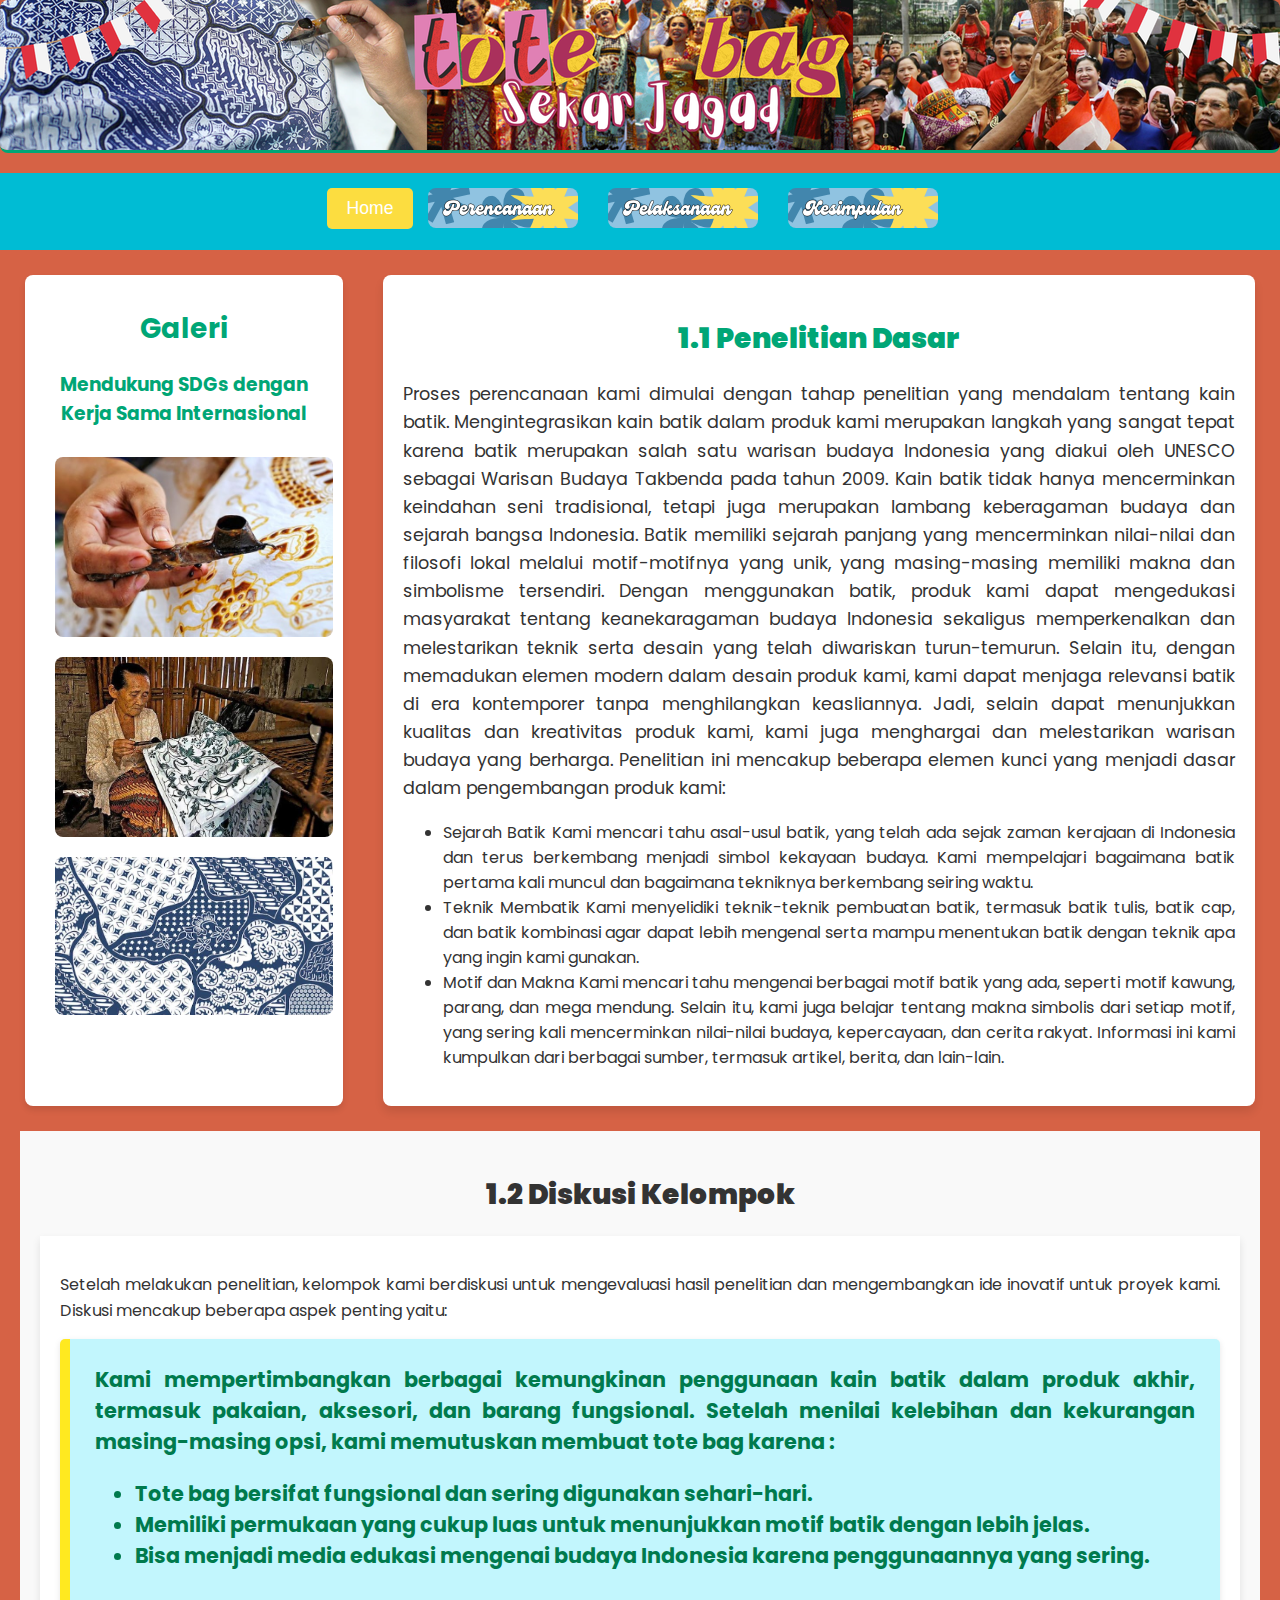
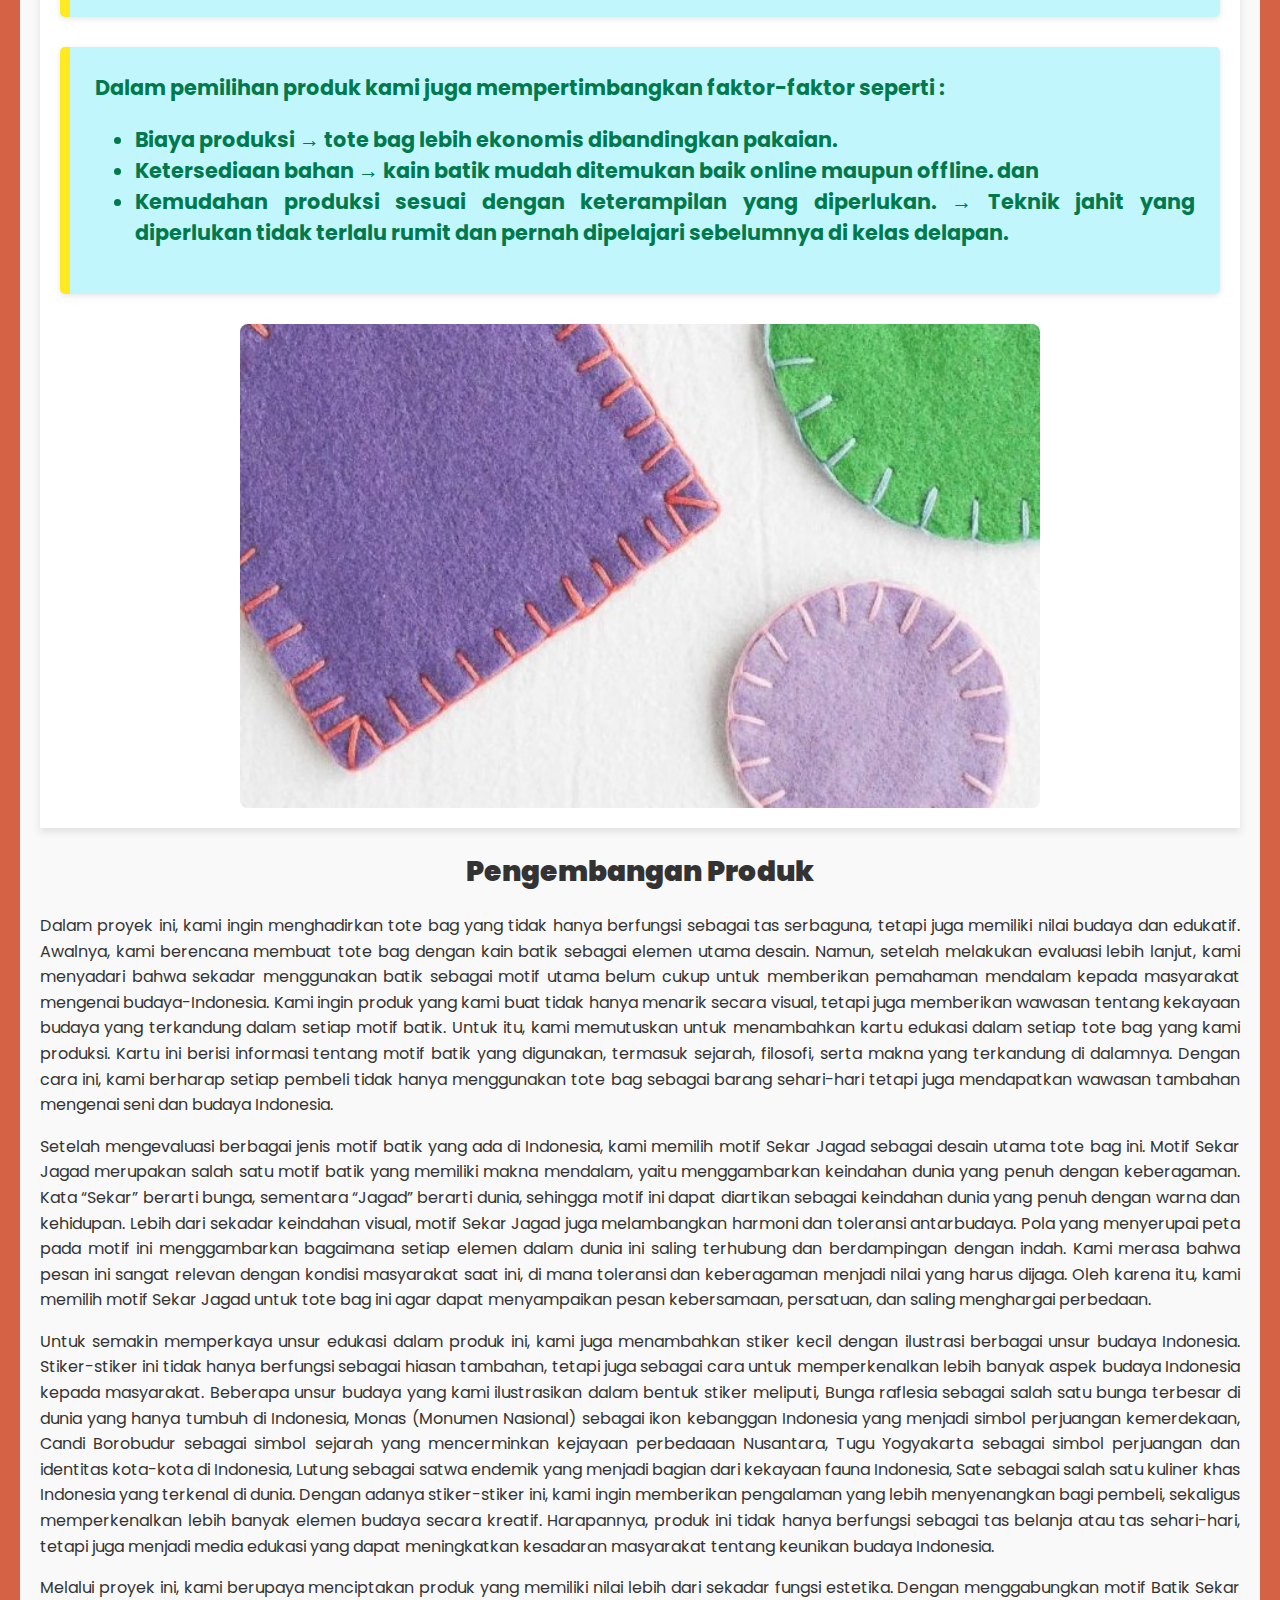
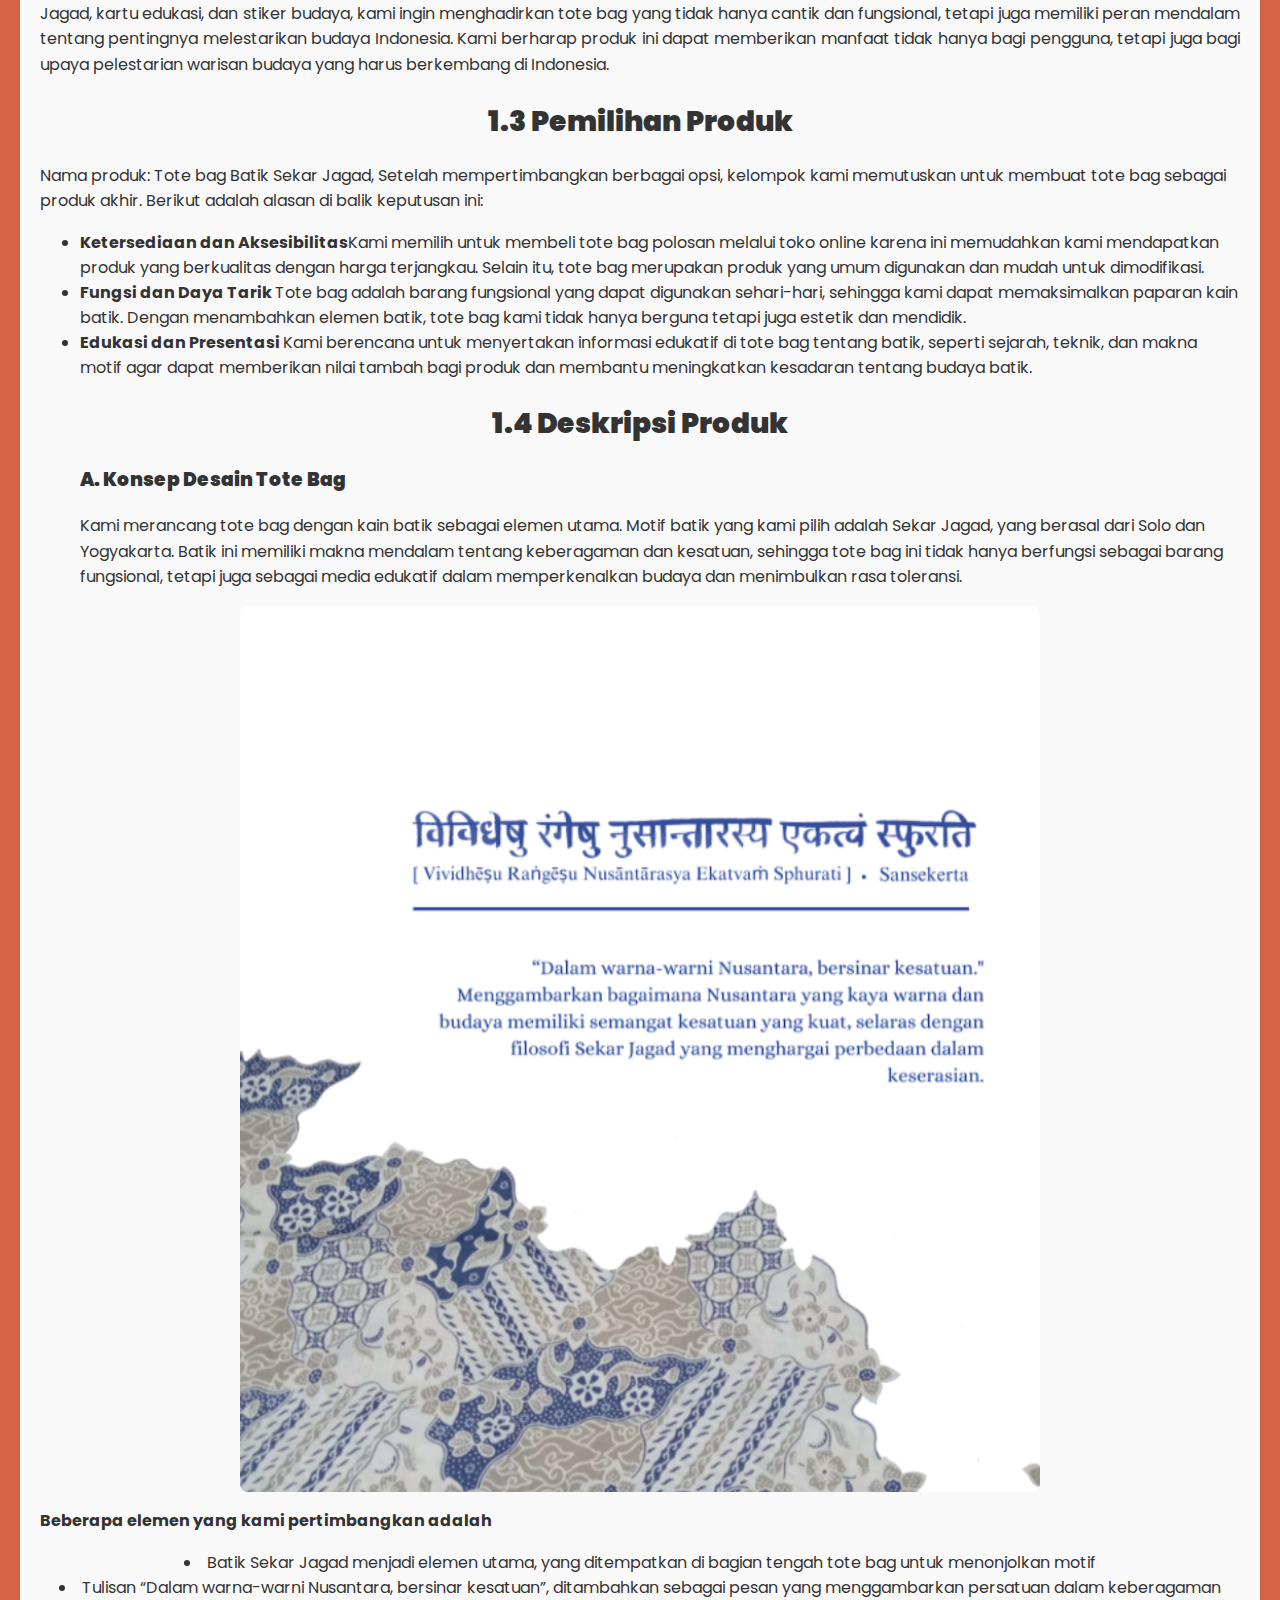
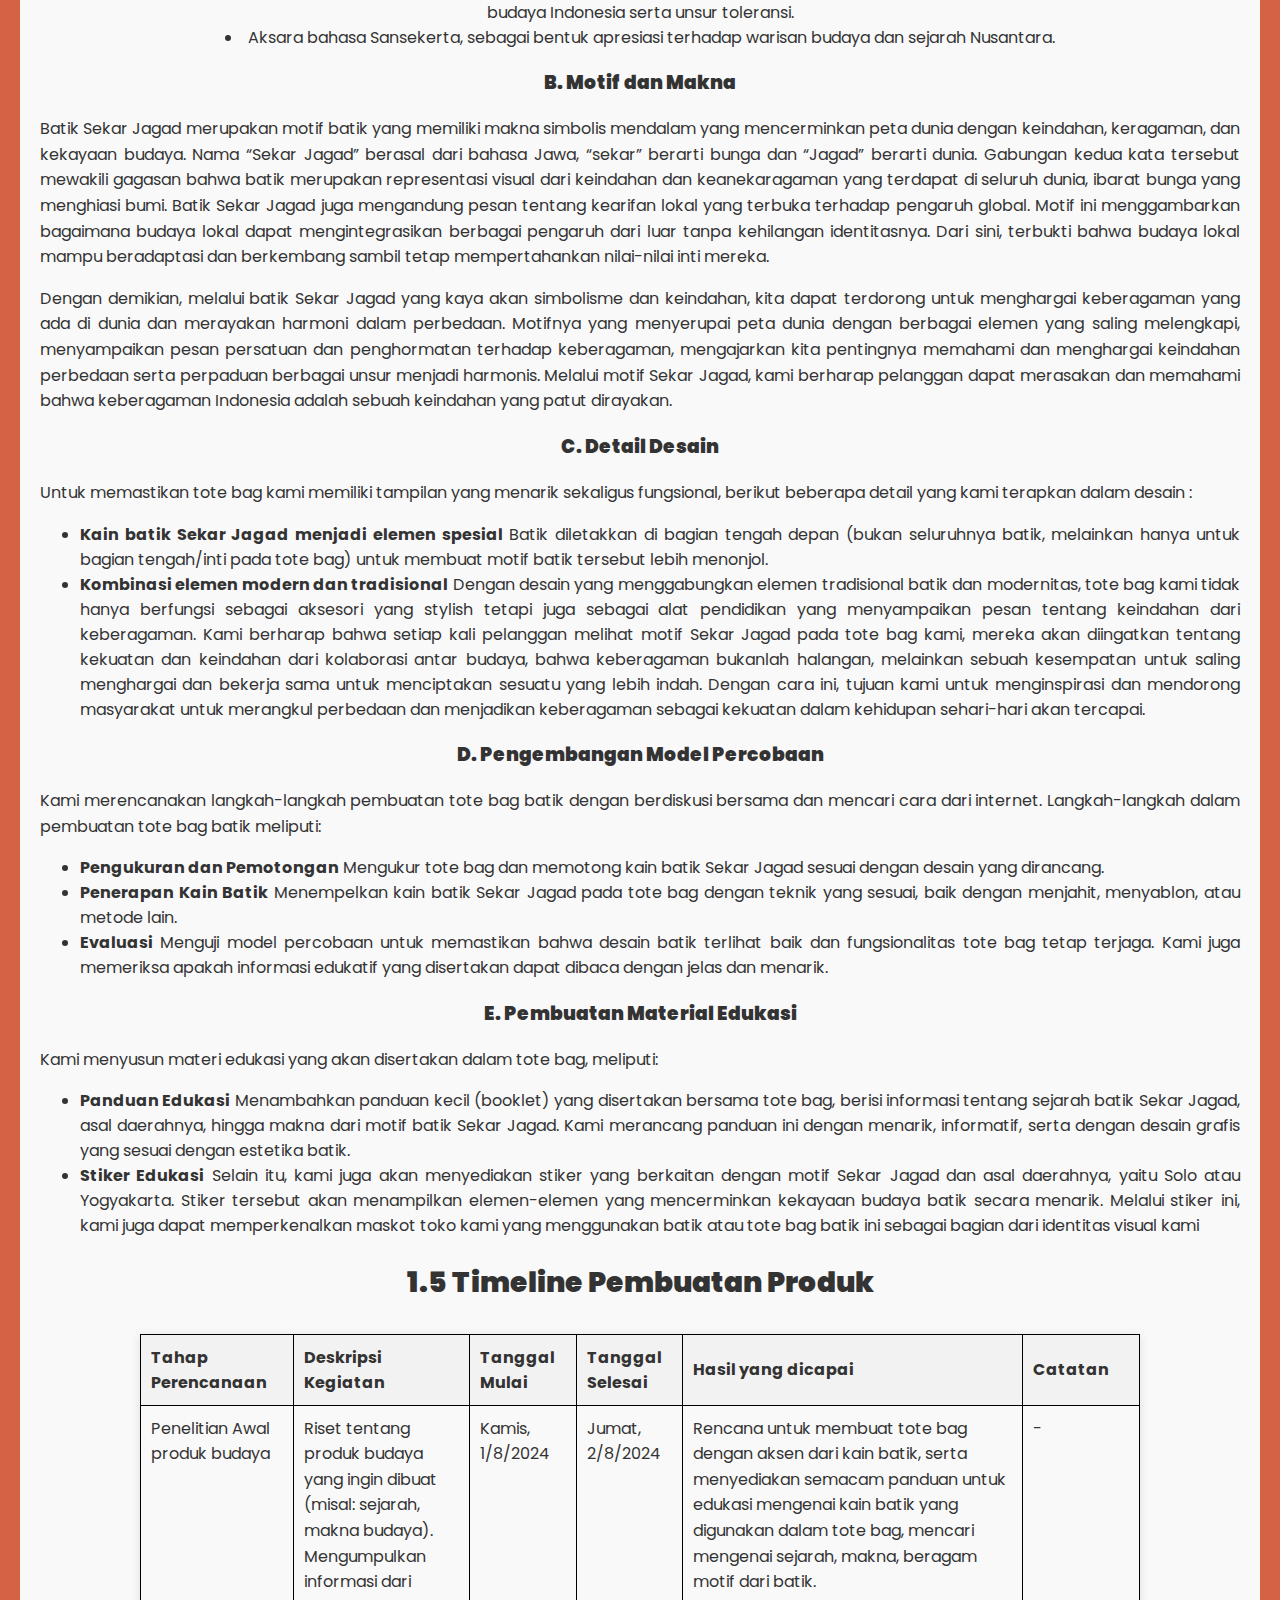
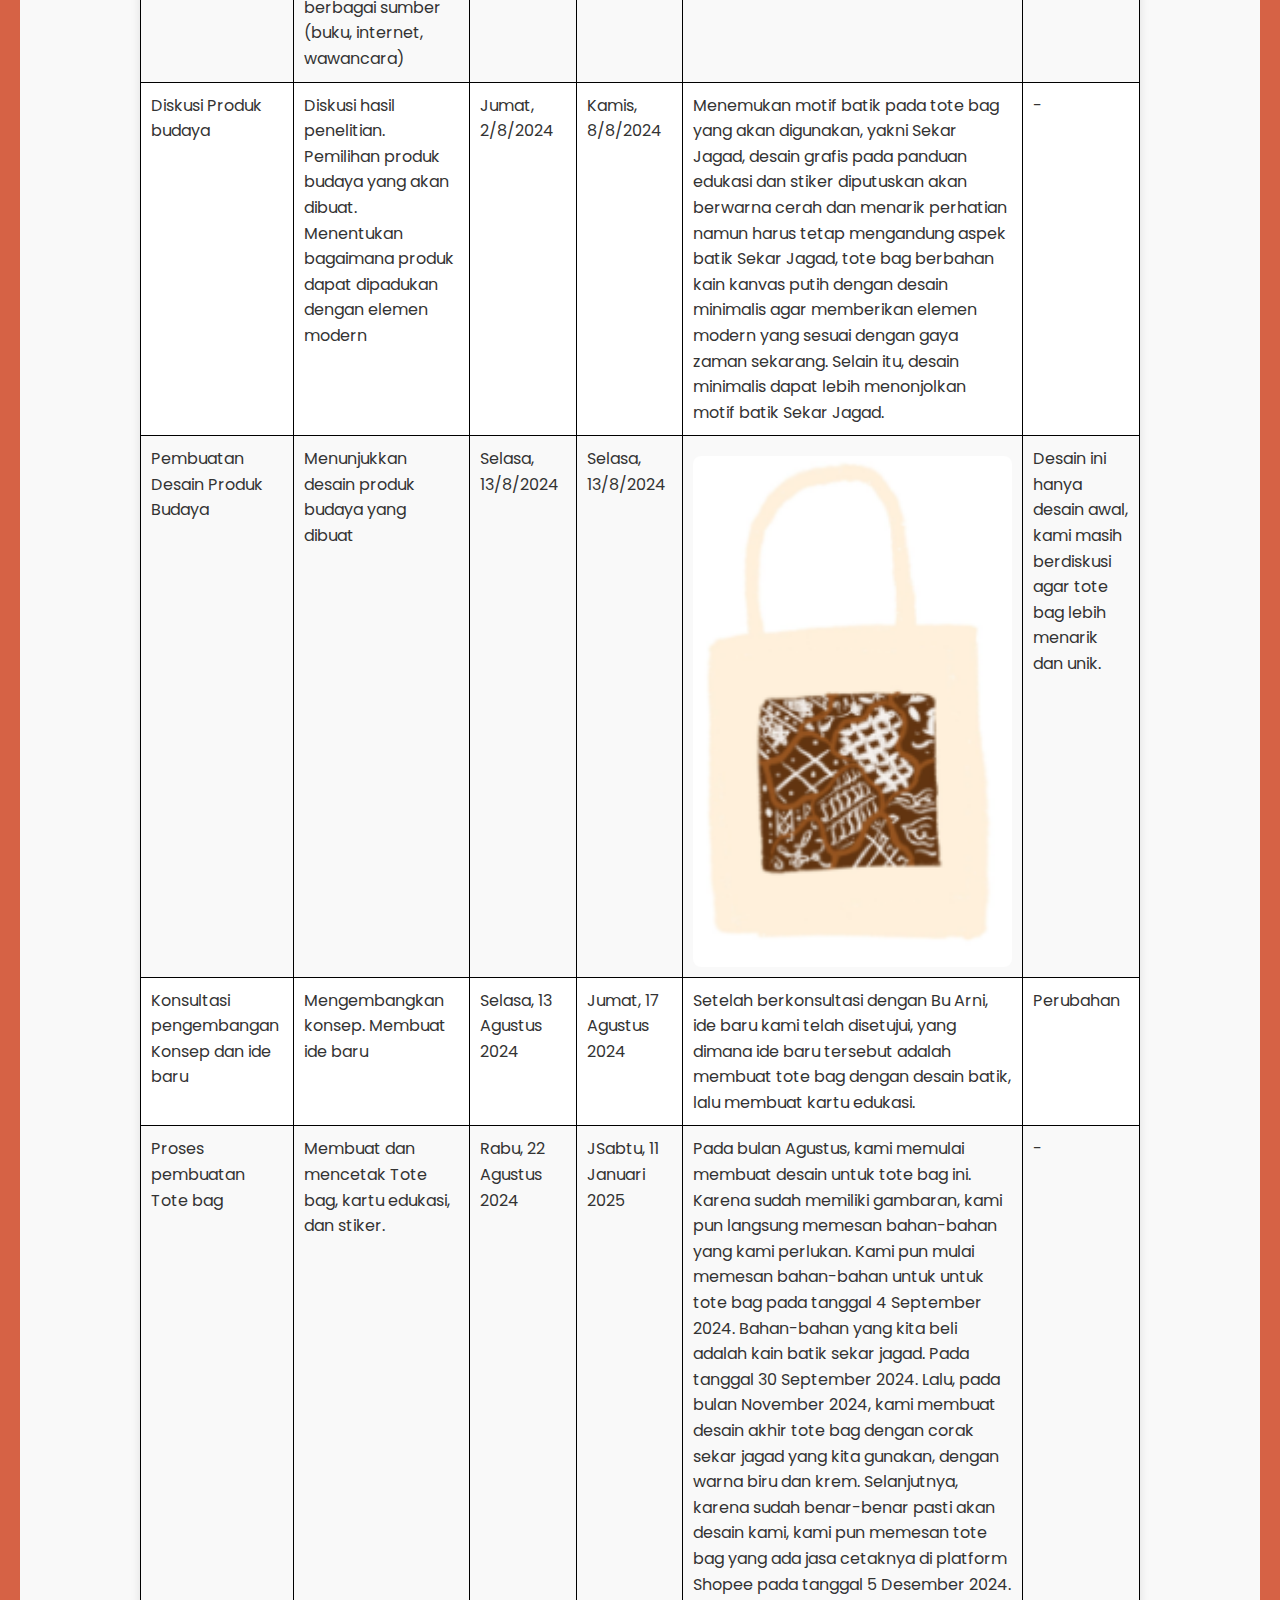
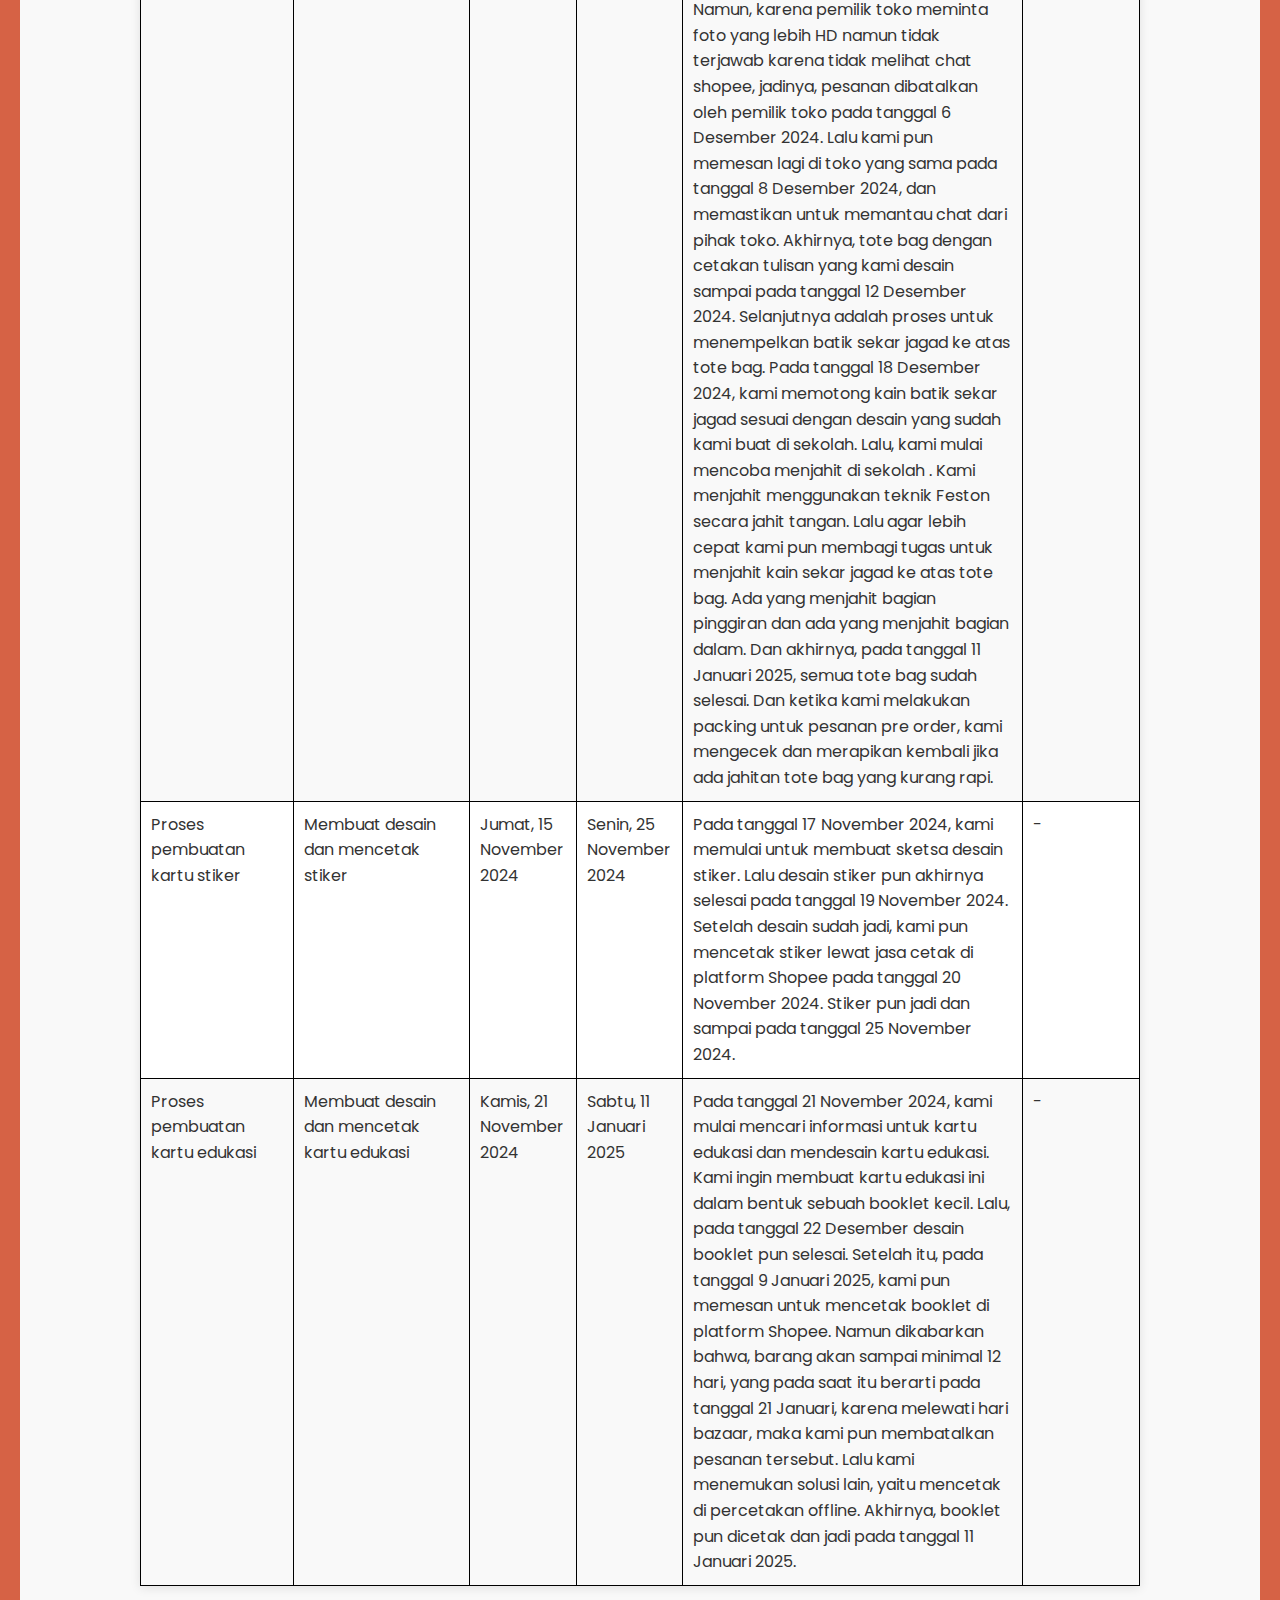
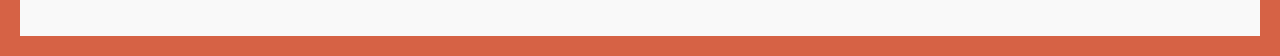
<file: perencanaan.html>
<head>
    <meta charset="UTF-8">
    <meta name="viewport" content="width=device-width, initial-scale=1.0">
    <title>Web PPKN Sundara</title>
    <link href="https://fonts.googleapis.com/css2?family=Poppins:wght@400;600&display=swap" rel="stylesheet">
    <link rel="stylesheet" href="ppkn.css">
  
  </head>
  
  <style>
    table {
            width: 100%;
            border-collapse: collapse;
        }
    th, td {
            border: 1px solid black;
            padding: 10px;
            text-align: left;
        }
    th {
            background-color: #f2f2f2;
        }
    #SDGs {
        font-family: 'Poppins', sans-serif;
        background-color: #f9f9f9;
        color: #333;
        padding: 20px;
    }
  
    #SDGs #description {
        padding: 20px;
        text-align: center;
        background-color: #ffffff;
        box-shadow: 0 4px 8px rgba(0, 0, 0, 0.1);
        margin-bottom: 20px;
    }
  
    #SDGs .goals-container {
        display: grid;
        grid-template-columns: repeat(auto-fit, minmax(200px, 1fr));
        gap: 20px;
        padding: 20px;
        margin: 0 auto;
        max-width: 1200px;
    }
  
    #SDGs .goal-card {
        padding: 15px;
        background-color: #2c7be5;
        color: #fff;
        text-align: center;
        font-size: 1em;
        border-radius: 5px;
        cursor: pointer;
        transition: background-color 0.3s ease, transform 0.2s ease;
        box-shadow: 0 4px 6px rgba(0, 0, 0, 0.1);
    }
  
    #SDGs .goal-card:hover {
        background-color: #1a5db8;
        transform: scale(1.05);
    }
  
    #SDGs .goal-display {
        text-align: center;
        margin-top: 20px;
    }
  
    #SDGs .goal-display img {
        max-width: 300px;
        border-radius: 10px;
        display: none;
    }
  
    #SDGs #goal-title {
        margin-bottom: 20px;
    }
  </style>
  
  
  <body>
  
    <div class="Header">
        <img src="headerppkn.png" alt="Header Image" class="header-image">
    </div>
    <ul class="navbar">
        <a href="index.html">
            <button class="home">Home</button>
          </a>
        <li class="dropdown">
          <a href="perencanaan.html"><img src="perencanaan.png" alt="Beranda"></a>
            <ul class="Dropdown">
                <li><a href="#Beranda">1.1 Penilaian Dasar</a></li>
                <li><a href="#SDGs">1.2 Diskusi Kelompok</a></li>
                <li><a href="#Tujuan">1.3 Pemilihan Produk</a></li>
                <li><a href="#Bilateral">1.4 Deskripsi Produk</a></li>
                <li><a href="#Regional">1.5 Timeline Pembuatan Produk</a></li>
            </ul>
        </li>
  
        <li class="dropdown">
            <a href="pelaksanaan.html"><img src="pelaksanaan.png" alt="Kerjasama"></a>
            
        </li>
  
  
        <li><a href="kesimpulan.html"><img src="kesimpulan (1).png"></a></li>
        
    </ul>
  
    <div class="content-container">
        <!-- Isi Konten Sidebar (Galeri) -->
        <div class="column side">
            <h2 align="center">Galeri</h2>
            <h3 align="center">Mendukung SDGs dengan Kerja Sama Internasional</h3>
            <p align="center">
                <img src="teknik membatik.jpg" height="300" width="300" alt="Gallery Image 1">
                <img src="sejarahbatik.jpg" height="300" width="300" alt="Gallery Image 2">
                <img src="sekarjagad.jpg" height="300" width="300" alt="Gallery Image 3">
            </p>
        </div>
  
        <!-- Isi Konten Middlebar -->
        <div class="column middle">
            <div style="text-align: justify;">
                <section id="Beranda">
                    <h2><strong> 1.1 Penelitian Dasar</strong></h2>
                    <p align="justify">Proses perencanaan kami dimulai dengan tahap penelitian yang mendalam tentang kain batik. Mengintegrasikan kain batik dalam produk kami merupakan langkah yang sangat tepat karena batik merupakan salah satu warisan budaya Indonesia yang diakui oleh UNESCO sebagai Warisan Budaya Takbenda pada tahun 2009. Kain batik tidak hanya mencerminkan keindahan seni tradisional, tetapi juga merupakan lambang keberagaman budaya dan sejarah bangsa Indonesia. Batik memiliki sejarah panjang yang mencerminkan nilai-nilai dan filosofi lokal melalui motif-motifnya yang unik, yang masing-masing memiliki makna dan simbolisme tersendiri. Dengan menggunakan batik, produk kami dapat mengedukasi masyarakat tentang keanekaragaman budaya Indonesia sekaligus memperkenalkan dan melestarikan teknik serta desain yang telah diwariskan turun-temurun. Selain itu, dengan memadukan elemen modern dalam desain produk kami, kami dapat menjaga relevansi batik di era kontemporer tanpa menghilangkan keasliannya. Jadi, selain dapat menunjukkan kualitas dan kreativitas produk kami, kami juga menghargai dan melestarikan warisan budaya yang berharga. Penelitian ini mencakup beberapa elemen kunci yang menjadi dasar dalam pengembangan produk kami:

                    </p>
                    <ul>
                        <li>Sejarah Batik
                            Kami mencari tahu asal-usul batik, yang telah ada sejak zaman kerajaan di Indonesia dan terus berkembang menjadi simbol kekayaan budaya. Kami mempelajari bagaimana batik pertama kali muncul dan bagaimana tekniknya berkembang seiring waktu.
                        </li>
                        <li>Teknik Membatik
                            Kami menyelidiki teknik-teknik pembuatan batik, termasuk batik tulis, batik cap, dan batik kombinasi agar dapat lebih mengenal serta mampu menentukan batik dengan teknik apa yang ingin kami gunakan.
                        </li>
                        <li>Motif dan Makna
                            Kami mencari tahu mengenai berbagai motif batik yang ada, seperti motif kawung, parang, dan mega mendung. Selain itu, kami juga belajar tentang makna simbolis dari setiap motif, yang sering kali mencerminkan nilai-nilai budaya, kepercayaan, dan cerita rakyat. Informasi ini kami kumpulkan dari berbagai sumber, termasuk artikel, berita, dan lain-lain. 
                            
                        </li>
                    </ul>
                </section>
                
            </div>
        </div>
  
        <section id="SDGs">
            <h2><strong>1.2 Diskusi Kelompok</strong></h2>
            <div id="description">
                <p align="justify">Setelah melakukan penelitian, kelompok kami berdiskusi untuk mengevaluasi hasil penelitian dan mengembangkan ide inovatif untuk proyek kami. Diskusi mencakup beberapa aspek penting yaitu:

                </p>
                <div class="highlight">
Kami mempertimbangkan berbagai kemungkinan penggunaan kain batik dalam produk akhir, termasuk pakaian, aksesori, dan barang fungsional. Setelah menilai kelebihan dan kekurangan masing-masing opsi, kami memutuskan membuat tote bag karena :
<ul>
    <li>Tote bag bersifat fungsional dan sering digunakan sehari-hari.</li>
    <li>Memiliki permukaan yang cukup luas untuk menunjukkan motif batik dengan lebih jelas.</li>
    <li>Bisa menjadi media edukasi mengenai budaya Indonesia karena penggunaannya yang sering.</li>
</ul>
                </div>
                <div class="highlight">
                    Dalam pemilihan produk kami juga mempertimbangkan faktor-faktor seperti :
<ul>
    <li>Biaya produksi → tote bag lebih ekonomis dibandingkan pakaian.</li>
    <li>Ketersediaan bahan → kain batik mudah ditemukan baik online maupun offline. dan 
    </li>
    <li>Kemudahan produksi sesuai dengan keterampilan yang diperlukan. 
        → Teknik jahit yang diperlukan tidak terlalu rumit dan pernah dipelajari sebelumnya di kelas delapan.
        </li>
</ul>
                </div>
                <div align="center">
                    <img src="tusukfeston.jpg" alt="SDGs">
                </div>
            </div>
                <h2><strong>Pengembangan Produk</strong></h2>
            <p align="justify">
                Dalam proyek ini, kami ingin menghadirkan tote bag yang tidak hanya berfungsi sebagai tas serbaguna, tetapi juga memiliki nilai budaya dan edukatif. Awalnya, kami berencana membuat tote bag dengan kain batik sebagai elemen utama desain. Namun, setelah melakukan evaluasi lebih lanjut, kami menyadari bahwa sekadar menggunakan batik sebagai motif utama belum cukup untuk memberikan pemahaman mendalam kepada masyarakat mengenai budaya-Indonesia. Kami ingin produk yang kami buat tidak hanya menarik secara visual, tetapi juga memberikan wawasan tentang kekayaan budaya yang terkandung dalam setiap motif batik. Untuk itu, kami memutuskan untuk  menambahkan kartu edukasi dalam setiap tote bag yang kami produksi. Kartu ini berisi informasi tentang motif batik yang digunakan, termasuk sejarah, filosofi, serta makna yang terkandung di dalamnya. Dengan cara ini, kami berharap setiap pembeli tidak hanya menggunakan tote bag sebagai barang sehari-hari tetapi juga mendapatkan wawasan tambahan mengenai seni dan budaya Indonesia. 

            </p>
            <p align="justify">
                Setelah mengevaluasi berbagai jenis motif batik yang ada di Indonesia, kami memilih motif Sekar Jagad sebagai desain utama tote bag ini. Motif Sekar Jagad merupakan salah satu motif batik yang memiliki makna mendalam, yaitu menggambarkan keindahan dunia yang penuh dengan keberagaman. Kata “Sekar” berarti bunga, sementara “Jagad” berarti dunia, sehingga motif ini dapat diartikan sebagai keindahan dunia yang penuh dengan warna dan kehidupan. Lebih dari sekadar keindahan visual, motif Sekar Jagad juga melambangkan harmoni dan toleransi antarbudaya. Pola yang menyerupai peta pada motif ini menggambarkan bagaimana setiap elemen dalam dunia ini saling terhubung dan berdampingan dengan indah. Kami merasa bahwa pesan ini sangat relevan dengan kondisi masyarakat saat ini, di mana toleransi dan keberagaman menjadi nilai yang harus dijaga. Oleh karena itu, kami memilih motif Sekar Jagad untuk tote bag ini agar dapat menyampaikan pesan kebersamaan, persatuan, dan saling menghargai perbedaan. 

            </p>
            <p align="justify">
                Untuk semakin memperkaya unsur edukasi dalam produk ini, kami juga menambahkan stiker kecil dengan ilustrasi berbagai unsur budaya Indonesia. Stiker-stiker ini tidak hanya berfungsi sebagai hiasan tambahan, tetapi juga sebagai cara untuk memperkenalkan lebih banyak aspek budaya Indonesia kepada masyarakat. Beberapa unsur budaya yang kami ilustrasikan dalam bentuk stiker meliputi, Bunga raflesia sebagai salah satu bunga terbesar di dunia yang hanya tumbuh di Indonesia, Monas (Monumen Nasional) sebagai ikon kebanggan Indonesia yang menjadi simbol perjuangan kemerdekaan, Candi Borobudur sebagai simbol sejarah yang mencerminkan kejayaan perbedaaan Nusantara, Tugu Yogyakarta sebagai simbol perjuangan dan identitas kota-kota di Indonesia, Lutung sebagai satwa endemik yang menjadi bagian dari kekayaan fauna Indonesia, Sate sebagai salah satu kuliner khas Indonesia yang terkenal di dunia. Dengan adanya stiker-stiker ini, kami ingin memberikan pengalaman yang lebih menyenangkan bagi pembeli, sekaligus memperkenalkan lebih banyak elemen budaya secara kreatif. Harapannya, produk ini tidak hanya berfungsi sebagai tas belanja atau tas sehari-hari, tetapi juga menjadi media edukasi yang dapat meningkatkan kesadaran masyarakat tentang keunikan budaya Indonesia.

            </p>
            <p align="justify">
                Melalui proyek ini, kami berupaya menciptakan produk yang memiliki nilai lebih dari sekadar fungsi estetika. Dengan menggabungkan motif Batik Sekar Jagad, kartu edukasi, dan stiker budaya, kami ingin menghadirkan tote bag yang tidak hanya cantik dan fungsional, tetapi juga memiliki peran mendalam tentang pentingnya melestarikan budaya Indonesia. Kami berharap produk ini dapat memberikan manfaat tidak hanya bagi pengguna, tetapi juga bagi upaya pelestarian warisan budaya yang harus berkembang di Indonesia. 

            </p>

            <section id="Tujuan">
                <h2><strong> 1.3 Pemilihan Produk</strong></h2>
                <p align>Nama produk: Tote bag Batik Sekar Jagad, 
                    Setelah mempertimbangkan berbagai opsi, kelompok kami memutuskan untuk membuat tote bag sebagai produk akhir. Berikut adalah alasan di balik keputusan ini:
                </p>
                <ul>
                    <li>
                        <strong>Ketersediaan dan Aksesibilitas</strong>Kami memilih untuk membeli tote bag polosan melalui toko online karena ini memudahkan kami mendapatkan produk yang berkualitas dengan harga terjangkau. Selain itu, tote bag merupakan produk yang umum digunakan dan mudah untuk dimodifikasi.

                    </li>
                    <li><strong>Fungsi dan Daya Tarik
                    </strong>Tote bag adalah barang fungsional yang dapat digunakan sehari-hari, sehingga kami dapat memaksimalkan paparan kain batik. Dengan menambahkan elemen batik, tote bag kami tidak hanya berguna tetapi juga estetik dan mendidik.
                    </li>
                    <li>
                        <strong>Edukasi dan Presentasi 
                        </strong>
                        Kami berencana untuk menyertakan informasi edukatif di tote bag tentang batik, seperti sejarah, teknik, dan makna motif agar dapat memberikan nilai tambah bagi produk dan membantu meningkatkan kesadaran tentang budaya batik.

                    </li>
                </ul>
            </section>
            <section id="Bilateral">
                <h2><strong>1.4 Deskripsi Produk</strong></h2>
                <p align="justify">
                    <ul>
                        <h3><strong> A. Konsep Desain Tote Bag</strong></h3>
                        <p align>Kami merancang tote bag dengan kain batik sebagai elemen utama. Motif batik yang kami pilih adalah Sekar Jagad, yang berasal dari Solo dan Yogyakarta. Batik ini memiliki makna mendalam tentang keberagaman dan kesatuan, sehingga tote bag ini tidak hanya berfungsi sebagai barang fungsional, tetapi juga sebagai media edukatif dalam memperkenalkan budaya dan menimbulkan rasa toleransi.
                        </p>
                    </ul>
                    <div align="center">
                        <img src="rancangan.png" alt="SDGs">
                    <p align="justify"><strong>Beberapa elemen yang kami pertimbangkan adalah</strong>
                    <li>Batik Sekar Jagad menjadi elemen utama, yang ditempatkan di bagian tengah tote bag untuk menonjolkan motif
                    </li>
                    <li>Tulisan “Dalam warna-warni Nusantara, bersinar kesatuan”,  ditambahkan sebagai pesan yang menggambarkan persatuan dalam keberagaman budaya Indonesia serta unsur toleransi.
                    </li>
                    <li>Aksara bahasa Sansekerta, sebagai bentuk apresiasi terhadap warisan budaya dan sejarah Nusantara.
                    </li>
                    </p>
                    <h3><strong>B. Motif dan Makna</strong></h3>
                    <p align="justify">
                        Batik Sekar Jagad merupakan motif batik yang memiliki makna simbolis mendalam yang mencerminkan peta dunia dengan keindahan, keragaman, dan kekayaan budaya. Nama “Sekar Jagad” berasal dari bahasa Jawa, “sekar” berarti bunga dan “Jagad” berarti dunia. Gabungan kedua kata tersebut mewakili gagasan bahwa batik merupakan representasi visual dari keindahan dan keanekaragaman yang terdapat di seluruh dunia, ibarat bunga yang menghiasi bumi. Batik Sekar Jagad juga mengandung pesan tentang kearifan lokal yang terbuka terhadap pengaruh global. Motif ini menggambarkan bagaimana budaya lokal dapat mengintegrasikan berbagai pengaruh dari luar tanpa kehilangan identitasnya. Dari sini, terbukti bahwa budaya lokal mampu beradaptasi dan berkembang sambil tetap mempertahankan nilai-nilai inti mereka.

                    </p>
                    <p align="justify">
                        Dengan demikian, melalui batik Sekar Jagad yang kaya akan simbolisme dan keindahan, kita dapat terdorong untuk menghargai keberagaman yang ada di dunia dan merayakan harmoni dalam perbedaan. Motifnya yang menyerupai peta dunia dengan berbagai elemen yang saling melengkapi, menyampaikan pesan persatuan dan penghormatan terhadap keberagaman, mengajarkan kita pentingnya memahami dan menghargai keindahan perbedaan serta perpaduan berbagai unsur menjadi harmonis. Melalui motif Sekar Jagad, kami berharap pelanggan dapat merasakan dan memahami bahwa keberagaman Indonesia adalah sebuah keindahan yang patut dirayakan.
                    </p>
                    <h3><strong>C. Detail Desain</strong></h3>
                    <p align="justify">
                        Untuk memastikan tote bag kami memiliki tampilan yang menarik sekaligus fungsional, berikut beberapa detail yang kami terapkan dalam desain :
                    </p>
                    <ul class="tugas">
                        <li><strong>Kain batik Sekar Jagad menjadi elemen spesial</strong> Batik diletakkan di bagian tengah depan (bukan seluruhnya batik, melainkan hanya untuk bagian tengah/inti pada tote bag) untuk membuat motif batik tersebut lebih menonjol.
                        </li>
                        <li><strong>Kombinasi elemen modern dan tradisional</strong> Dengan desain yang menggabungkan elemen tradisional batik dan modernitas, tote bag kami tidak hanya berfungsi sebagai aksesori yang stylish tetapi juga sebagai alat pendidikan yang menyampaikan pesan tentang keindahan dari keberagaman. Kami berharap bahwa setiap kali pelanggan melihat motif Sekar Jagad pada tote bag kami, mereka akan diingatkan tentang kekuatan dan keindahan dari kolaborasi antar budaya, bahwa keberagaman bukanlah halangan, melainkan sebuah kesempatan untuk saling menghargai dan bekerja sama untuk menciptakan sesuatu yang lebih indah. Dengan cara ini, tujuan kami untuk menginspirasi dan mendorong masyarakat untuk merangkul perbedaan dan menjadikan keberagaman sebagai kekuatan dalam kehidupan sehari-hari akan tercapai.
                        </li>
                    </ul>
                    <p align="justify"></p>
                    <h3><strong>D. Pengembangan Model Percobaan</strong></h3>
                    <p align="justify">Kami merencanakan langkah-langkah pembuatan tote bag batik dengan berdiskusi bersama dan mencari cara dari internet. Langkah-langkah dalam pembuatan tote bag batik meliputi:
                    </p>
                    <ul class="tugas">
                        <li><strong>Pengukuran dan Pemotongan</strong> Mengukur tote bag dan memotong kain batik Sekar Jagad sesuai dengan desain yang dirancang.
                        </li>
                        <li><strong>Penerapan Kain Batik</strong> Menempelkan kain batik Sekar Jagad pada tote bag dengan teknik yang sesuai, baik dengan menjahit, menyablon, atau metode lain.
                        </li>
                        <li><strong>Evaluasi</strong> Menguji model percobaan untuk memastikan bahwa desain batik terlihat baik dan fungsionalitas tote bag tetap terjaga. Kami juga memeriksa apakah informasi edukatif yang disertakan dapat dibaca dengan jelas dan menarik.
                        </li>
                    </ul>
                    <h3><strong>E. Pembuatan Material Edukasi</strong></h3>
                    <p align="justify">Kami menyusun materi edukasi yang akan disertakan dalam tote bag, meliputi:
                    </p>
                    <ul class="tugas">
                        <li><strong>Panduan Edukasi</strong>
                            Menambahkan panduan kecil (booklet) yang disertakan bersama tote bag, berisi informasi tentang sejarah batik Sekar Jagad, asal daerahnya, hingga makna dari motif batik Sekar Jagad. Kami merancang panduan ini dengan menarik, informatif, serta dengan desain grafis yang sesuai dengan estetika batik. 
                        </li>
                        <li><strong>Stiker Edukasi</strong> Selain itu, kami juga akan menyediakan stiker yang berkaitan dengan motif Sekar Jagad dan asal daerahnya, yaitu Solo atau Yogyakarta. Stiker tersebut akan menampilkan elemen-elemen yang mencerminkan kekayaan budaya batik secara menarik. Melalui stiker ini, kami juga dapat  memperkenalkan maskot toko kami yang menggunakan batik atau tote bag batik ini sebagai bagian dari identitas visual kami
                        </li>
                    </ul>
                </p>
            </section>
            <section id="Regional">
                <h2><strong>1.5 Timeline Pembuatan Produk</strong></h2>
                <table>
                    <tr>
                        <th>Tahap Perencanaan</th>
                        <th>Deskripsi Kegiatan</th>
                        <th>Tanggal Mulai</th>
                        <th>Tanggal Selesai</th>
                        <th>Hasil yang dicapai</th>
                        <th>Catatan</th>
                    </tr>
                    <tr>
                        <td>Penelitian Awal produk budaya</td>
                        <td>Riset tentang produk budaya yang ingin dibuat (misal: sejarah, makna budaya).
                            Mengumpulkan informasi dari berbagai sumber (buku, internet, wawancara)</td>
                        <td>Kamis, 1/8/2024                        </td>
                        <td>Jumat, 2/8/2024                        </td>
                        <td>Rencana untuk membuat tote bag dengan aksen dari kain batik, serta menyediakan semacam panduan untuk edukasi mengenai kain batik yang digunakan dalam tote bag, mencari mengenai sejarah, makna, beragam motif dari batik.
                        </td>
                        <td>-</td>
                    </tr>
                    <tr>
                        <td>Diskusi Produk budaya</td>
                        <td>Diskusi hasil penelitian.
                            Pemilihan produk budaya yang akan dibuat.
                            Menentukan bagaimana produk dapat dipadukan dengan elemen modern
                            </td>
                        <td>Jumat, 2/8/2024                        </td>
                        <td>Kamis, 8/8/2024                        </td>
                        <td>Menemukan motif batik pada tote bag yang akan digunakan, yakni Sekar Jagad, desain grafis pada panduan edukasi dan stiker diputuskan akan berwarna cerah dan menarik perhatian namun harus tetap mengandung aspek batik Sekar Jagad, tote bag berbahan kain kanvas putih dengan desain minimalis agar memberikan elemen modern yang sesuai dengan gaya zaman sekarang. Selain itu, desain minimalis dapat lebih menonjolkan motif batik Sekar Jagad.
                        </td>
                        <td>-</td>
                    </tr>
                    <tr>
                        <td>Pembuatan Desain Produk Budaya</td>
                        <td>Menunjukkan desain produk budaya yang dibuat 
                        </td>
                        <td>Selasa, 13/8/2024
                        </td>
                        <td>Selasa, 13/8/2024</td>
                        <td>
                            <img src="desain.png" alt="SDGs">
                        </td>
                        <td>Desain ini hanya desain awal, kami masih berdiskusi agar tote bag lebih menarik dan unik.
                        </td>
                    </tr>
                    <tr>
                        <td>Konsultasi pengembangan Konsep dan ide baru                        </td>
                        <td>Mengembangkan konsep.
                            Membuat ide baru </td>
                        <td>Selasa, 13 Agustus 2024                        </td>
                        <td>Jumat, 17 Agustus 2024                        </td>
                        <td>Setelah berkonsultasi dengan Bu Arni, ide baru kami telah disetujui, yang dimana ide baru tersebut adalah membuat tote bag dengan desain batik, lalu membuat kartu edukasi.
                        </td>
                        <td>Perubahan</td>
                    </tr>
                    <tr>
                        <td>Proses pembuatan Tote bag
                        </td>
                        <td>Membuat dan mencetak Tote bag, kartu edukasi, dan stiker.</td>
                        <td>Rabu, 22 Agustus 2024</td>
                        <td>JSabtu, 11 Januari 2025                        </td>
                        <td>Pada bulan Agustus, kami memulai membuat desain untuk tote bag ini. Karena sudah memiliki gambaran, kami pun langsung memesan bahan-bahan yang kami perlukan.

                            Kami pun mulai memesan bahan-bahan untuk untuk tote bag pada tanggal 4 September 2024. Bahan-bahan yang kita beli adalah kain batik sekar jagad. Pada tanggal 30 September 2024. 

                            Lalu, pada bulan November 2024, kami membuat desain akhir tote bag dengan corak sekar jagad yang kita gunakan, dengan warna biru dan krem.
                            
                            Selanjutnya, karena sudah benar-benar pasti akan desain kami, kami pun memesan tote bag yang ada jasa cetaknya di platform Shopee pada tanggal 5 Desember 2024. Namun, karena pemilik toko meminta foto yang lebih HD namun tidak terjawab karena tidak melihat chat shopee, jadinya, pesanan dibatalkan oleh pemilik toko pada tanggal 6 Desember 2024. Lalu kami pun memesan lagi di toko yang sama pada tanggal 8 Desember 2024, dan memastikan untuk memantau chat dari pihak toko. Akhirnya, tote bag dengan cetakan tulisan yang kami desain sampai pada tanggal 12 Desember 2024. Selanjutnya adalah proses untuk menempelkan batik sekar jagad ke atas tote bag. Pada tanggal 18 Desember 2024, kami memotong kain batik sekar jagad sesuai dengan desain yang sudah kami buat di sekolah. Lalu, kami mulai mencoba menjahit di sekolah . Kami menjahit menggunakan teknik Feston secara jahit tangan. Lalu agar lebih cepat kami pun membagi tugas untuk menjahit kain sekar jagad ke atas tote bag. Ada yang menjahit bagian pinggiran dan ada yang menjahit bagian dalam.

                            Dan akhirnya, pada tanggal 11 Januari 2025, semua tote bag sudah selesai. Dan ketika kami melakukan packing untuk pesanan pre order, kami mengecek dan merapikan kembali jika ada jahitan tote bag yang kurang rapi.
                            </td>
                        <td>-</td>  
                    </tr>
                    <tr>
                        <td>Proses pembuatan kartu stiker</td>
                        <td>Membuat desain dan mencetak stiker                        </td>
                        <td>Jumat, 15 November 2024                        </td>
                        <td>Senin, 25 November 2024                        </td>
                        <td> Pada tanggal 17 November 2024, kami memulai untuk membuat sketsa desain stiker. Lalu desain stiker pun akhirnya selesai pada tanggal 19 November 2024. 


                            Setelah desain sudah jadi, kami pun mencetak stiker lewat jasa cetak di platform Shopee pada tanggal 20 November 2024. Stiker pun jadi dan sampai pada tanggal 25 November 2024.
                            
                        </td>
                        <td>-</td>
                    </tr>
                    <tr>
                        <td>Proses pembuatan kartu edukasi</td>
                        <td>Membuat desain dan mencetak kartu edukasi</td>
                        <td>Kamis, 21 November 2024</td>
                        <td>Sabtu, 11 Januari 2025</td>
                        <td>Pada tanggal 21 November 2024, kami mulai mencari informasi untuk kartu edukasi dan mendesain kartu edukasi. Kami ingin membuat kartu edukasi ini dalam bentuk sebuah booklet kecil. Lalu, pada tanggal 22 Desember desain booklet pun selesai. 

                            Setelah itu, pada tanggal 9 Januari 2025, kami pun memesan untuk mencetak booklet di platform Shopee. Namun dikabarkan bahwa, barang akan sampai minimal 12 hari, yang pada saat itu berarti pada tanggal 21 Januari, karena melewati hari bazaar, maka kami pun membatalkan pesanan tersebut. Lalu kami menemukan solusi lain, yaitu mencetak di percetakan offline. Akhirnya, booklet pun dicetak dan jadi pada tanggal 11 Januari 2025.
                            
                            </td>
                        <td>-</td>
                    </tr>
                </table>
            
            </body>
            </div>
</file>
<file: ppkn.css>
body {
    font-family: 'Poppins', sans-serif;
    margin: 0;
    padding: 0;
    background-color: #d66245;
    color: #333;
}

.Header {
    text-align: center;
    margin-bottom: 20px;
}

.header-image {
    width: 100%;
    height: auto;
    object-fit: cover;
    border-bottom: 3px solid #00a676;
}

.footer {
    display: flex; 
    justify-content: center; 
    align-items: center; 
    padding: 0; 
    background-color: #f8f9fa; 
    height: auto; 
}

.footer img {
    width: 200%; 
    width: 1218px; 
    height: auto; 
    justify-content: center;
    min-height: 90px; 
    object-fit: contain; 
    image-rendering: crisp-edges;
    filter: clarity(5000.0) contrast(1.1) brightness(0.5); 
    image-rendering: optimizeQuality;
}


.footer::after {
    content: '';
    position: absolute;
    top: 0;
    left: 0;
    right: 0;
    bottom: 0; 
}

.navbar {
    display: flex;
    justify-content: center;
    list-style: none;
    padding: 15px 0;
    margin: 0;
    background-color: #00bcd4;
    position: sticky;
    top: 0;
    z-index: 10;
}

.navbar li {
    position: relative;
    margin: 0 15px;
}

.navbar a {
    color: white;
    text-decoration: none;
    padding: 0px;
    font-size: 1.1em;
}

.navbar a:hover {
    color: #00a676;
    text-decoration: underline;
}

.dropdown {
    position: relative;
}

.dropdown .Dropdown {
    display: none;
    position: absolute;
    top: 100%;
    left: 0;
    background-color: #00bcd4;
    list-style: none;
    padding: 10px;
    border-radius: 8px;
    box-shadow: 0px 4px 8px rgba(0, 0, 0, 0.2);
}

.dropdown:hover .Dropdown {
    display: block;
}

.Dropdown li {
    margin: 5px 0;
}

.Dropdown li a {
    color: white;
    text-decoration: none;
}

.Dropdown li a:hover {
    color: #00a676;
    text-decoration: underline;
}

.content-container {
    display: flex;
    justify-content: space-between;
    flex-wrap: wrap; 
    margin: 20px;
}

.column {
    background: white;
    padding: 25px 20px;
    margin: 5px;
    border-radius: 8px;
    box-shadow: 10px 9px 10px rgba(0, 0, 0, 0.1);
    max-width: 2000px;
    height: auto;
}

.column h1, .column h2, .column h3 {
    color: #00a676;
}

.column p {
    font-size: 1.1em;
    line-height: 1.6;
}

.column:hover {
    transform: translateY(-10px);
    box-shadow: 10px 10px 10px rgba(0, 0, 0, 0.2);
    transition: all 0.3s ease;
}

.column.side {
    flex: 1;
    background: #ffffff;
    padding: 10px 20px;
    margin-right: 20px;
    border-radius: 8px;
    box-shadow: 0 4px 6px rgba(0, 0, 0, 0.1);
}

.column.side h2 {
    color: #00a676;
}

.column.side img {
    margin: 10px;
    width: 100%;
    height: auto;
    max-height: 180px;
    object-fit: cover;
}

.column.middle {
    flex: 3;
    background: white;
    padding: 20px;
    margin-left: 20px;
    box-shadow: 0px 6px 10px rgba(0, 0, 0, 0.1);
    border-radius: 8px;
    max-width: 1200px;
}

.column.middle h2 {
    color: #00a676;
}

.column.middle h1 {
    color: #00a676;
}

#SDGs {
    width: 100%;
    background-color: #e6f7ff;
    padding: 20px;
    box-sizing: border-box;
    margin-top: 20px;
}

#SDGs img {
    max-width: 800px;  
    width: 100%;       
    height: auto;      
}

.highlight {
    background-color: #c2f6fd;
    padding: 25px;
    border-left: 10px solid #ffe920;
    font-weight: bold;
    font-size: 1.3em;
    color: #007a4d;
    box-shadow: 0 2px 6px rgba(0, 0, 0, 0.1);
    border-radius: 5px;
    transition: background-color 0.3s;
    margin-bottom: 30px;
    text-align: justify;
}

.highlight:hover {
    background-color: #fff70a;
}

button {
    background-color: rgb(252, 221, 64);
    color: white;
    border: none;
    padding: 10px 20px;
    font-size: 1em;
    border-radius: 5px;
    cursor: pointer;
    transition: background-color 0.3s ease;
}

button:hover {
    background-color: lightblue;
}

.grid-container-1{
    display: grid;
    grid-template-columns: repeat(5, 3fr); 
    gap: 20px; 
    margin: 0 auto; 
    height:auto;
    max-width: 3000px; 
    padding: 20px 20px; 
    justify-items: center; 
}
.grid-container-2 {
    display: grid;
    grid-template-columns: repeat(3, 1fr); 
    gap: 20px;
    margin: 0 auto;
    max-width: 100%; 
    padding: 20px 20px;
    justify-items: center;
}

.card {
    background: #ffffff;
    border-radius: 10px;
    box-shadow: 0 4px 8px rgba(0,0,0,0.1);
    padding: 20px;
    transition: transform 0.3s;
    height: 100%; 
    width: 100%; 
    max-width: 3000px; 
    max-height: 3500px;
    box-sizing: border-box; 
    display: flex;
    flex-direction: column; 
    justify-content: space-between; 
}

.card img {
    max-width: 100%; 
    max-height: 3000px;
    height: auto; 
    border-radius: 8px; 
    margin-bottom: 15px;
}

.card h3 {
    margin-bottom: 15px;
}

.card ul {
    list-style: none;
    padding: 0;
}

.card li {
    margin-bottom: 10px;
}

.card h3 span {
    margin-right: 5px;
}

@media (max-width: 1024px) {
    .grid-container {
        grid-template-columns: repeat(3, 1fr); 
    }
}

@media (max-width: 768px) {
    .grid-container {
        grid-template-columns: repeat(2, 1fr); 
    }
}

@media (max-width: 480px) {
    .grid-container {
        grid-template-columns: 1fr; 
    }
}

#refleksi {
    padding: 50px;
    height:800px;
    text-align: center;
    background-color: #ffffff;
}

h1 {
    font-size: 28px;
    color: #333;
    margin-bottom: 20px;
}

.flipbook-container {
    width: 100%;         
    max-width: 100%;   
    height: auto;        
    min-height: 80vh; 
    display: flex;
    flex-direction: column;
    justify-content: center;
    align-items: center;
    padding: 20px;       
    box-sizing: border-box; 
    background-color: #fff;
    border-radius: 10px;
    box-shadow: 0 4px 10px rgba(0, 0, 0, 0.1);
    overflow-y: auto; /* biar bisa discroll */
}

.flipbook {
    width: 100%;
    height: auto;  
    max-height: 100%; 
    display: flex;
    flex-direction: column;
    justify-content: flex-start;
    align-items: center;
    overflow-y: auto;  
}

.page {
    width: 100%;
    min-height: 300px; 
    text-align: center;
    padding: 20px;
    box-sizing: border-box;
    background-color: #fff;
    box-shadow: 0 4px 10px rgba(0, 0, 0, 0.1);
    margin-bottom: 20px; 
}
.page p {
    width: 100%;
    text-align: left;  
}

input[type="radio"]:checked + .flipbook .page {
    display: none;
}

input#page1:checked ~ .flipbook #page1Content,
input#page2:checked ~ .flipbook #page2Content,
input#page3:checked ~ .flipbook #page3Content,
input#page4:checked ~ .flipbook #page4Content {
    display: block;
}

.controls {
    margin-top: 20px;
    display: flex;
    justify-content: center;  
    align-items: center;
    width: 100%; 
}

.btn {
    padding: 10px 20px;
    font-size: 16px;
    background-color: #007bff;
    color: white;
    border: none;
    cursor: pointer;
    border-radius: 5px;
    text-decoration: none;
    display: inline-block;
    margin: 5px; 
}

.btn:hover {
    background-color: #0056b3;
}

.flipbook-container {
    overflow: hidden;
}

section#nilaipancasila {
    padding: 20px;
    margin: 0 auto;
    height: 1336px;
    max-width: 1585px;
    background-color: white;
    box-shadow: 0 4px 8px rgba(0, 0, 0, 0.1);
    border-radius: 10px;
}

h2 {
    font-size: 28px;
    text-align: center;
    margin-bottom: 20px;
}

p {
    font-size: 16px;
    line-height: 1.6;
}

.kotak-container {
    display: flex;
    flex-wrap: wrap;
    gap: 15px;
    justify-content:space-around;
    padding-bottom: 20px;
}

.kotak {
    display: none;
}

.kotak-label {
    display: flex;
    flex-direction: column;
    align-items: center;
    padding: 20px;
    border: 2px solid #ccc;
    border-radius: 10px;
    cursor: pointer;
    transition: transform 0.3s ease, box-shadow 0.3s ease;
    text-align: center;
    width: 1500px;
    width: 100%; 
    background-color: #fff;
    box-shadow: 0 4px 10px rgba(0, 0, 0, 0.1);
}

.kotak-label img {
    width: 80px;        
    height: 80px;       
    object-fit: cover;  
    border-radius: 8px; 
    margin-bottom: 15px; 
}

.kotak-label span {
    font-size: 14px;
    font-weight: bold;
    color: #333;
}

.kotak-label:hover {
    transform: scale(1.05);
    box-shadow: 0 8px 16px rgba(0, 0, 0, 0.2);
}

.kotak:checked + .kotak-label {
    background-color: #f2f2f2;
    border-color: #b3b3b3;
}

.kotak:checked + .kotak-label + .konten {
    display: block;
}

.konten {
    display: none;
    visibility: visible;
    background-color: #f9f9f9;
    padding: 20px;
    border-radius: 10px;
    box-shadow: 0 4px 10px rgba(0, 0, 0, 0.1);
    width: 90%;
    height: 100%;
    max-width: 1000px;
    margin: 20px auto;
    font-size: 16px;
    color: #444;
    line-height: 1.6;
}

.konten p {
    margin: 0;
    padding-bottom: 10px;
}

.konten p strong {
    color: #007bff;
}

.konten span {
    font-weight: bold;
    font-size: 1.2em;
}

.konten .emoji {
    font-size: 20px;
}

img {
    border-radius: 8px;
}

@media screen and (max-width: 768px) {
    .kotak-container {
        flex-direction: column;
        align-items: center;
    }

    .kotak-label {
        width: 100%;
        margin-bottom: 15px;
    }

    .konten {
        width: 100%;
        margin: 10px 0;
    }
}

@media (max-width: 768px) {
    .column.side, .column.middle {
        max-width: 100%;
        margin-left: 0;
    }

    .image-slot img {
        width: 100%;
    }
}

.image-container {
    text-align: center; 
    margin: 10px; 
}

.responsive-image {
    max-width: 100%; 
    height: auto; 
    margin: 10px; 
}

.custom-list {
    list-style-type: lower-alpha; 
}

ul.daftarpustaka {
    list-style-type: decimal;
    padding-left: 40px; 
    overflow: hidden;  
    font-family: 'Poppins', sans-serif;
    width: 100%;  
    height: 1990px;
    width: 1134px;  
    margin: 0 auto; 
}

ul.daftarpustaka li {
    margin-bottom: 15px;
    line-height: 1.6;
}

ul.daftarpustaka li em {
    font-style: italic;
}

ul.daftarpustaka a {
    color: #007bff;
    text-decoration: none;
}

ul.daftarpustaka a:hover {
    text-decoration: underline;
}

h1 {
    text-align: center;
    margin-top: 30px;
    font-size: 2rem;
    color: #333;
}

table {
    width: 90%;
    max-width: 1000px;
    margin: 30px auto;
    border-collapse: collapse;
    background-color: white;
    box-shadow: 0 2px 10px rgba(0, 0, 0, 0.1);
}

table, th, td {
    border: 1px solid #ccc;
}

th, td {
    padding: 20px;
    text-align: left;
    font-size: 1rem;
}

th {
    background-color: #f4f4f4;
    font-weight: bold;
}

td {
    line-height: 1.6;
    vertical-align: top;
}

td img {
    max-width: 100%;
    height: auto;
    margin-top: 10px;
}

tr:nth-child(even) {
    background-color: #f9f9f9;
}

tr:hover {
    background-color: #f1f1f1;
}

@media (max-width: 768px) {
    table {
        width: 100%;
    }
    th, td {
        font-size: 0.9rem;
        padding: 15px;
    }
}

.call-to-action {
    text-align: center;
    font-weight: bold;
    font-size: 1.2em;
    color: #27ae60;
    margin-top: 30px;
}

.content {
    max-width: 1200px;
    margin: 0 auto;
    display: grid;
    grid-template-columns: repeat(3, 1fr); 
    gap: 20px; 
    padding: 20px;
}


.card {
    background-color: #ffffff;
    padding: 20px;
    border-radius: 8px;
    box-shadow: 0 4px 8px rgba(0, 0, 0, 0.1);
    transition: transform 0.3s ease-in-out; 
}

.card:hover {
    transform: translateY(-10px); 
}

.card h2 {
    font-size: 1.6em;
    color: #2980B9;
    margin-bottom: 10px;
}
ul.proses{
    list-style-type: none;

}
ul.tugas{
    list-style:disc;
    text-align: justify;
}
ul.strategi{
    list-style-type: none;
    text-align: justify;
}
.card p {
    font-size: 1.1em;
    line-height: 1.8;
    color: #34495E;
}
.example ul {
    list-style-type:none;  
    padding-left: 0;
}

.example li {
    font-size: 1.1em;  
    line-height: 1.8;  
    color: #34495E;  
    margin-bottom: 15px;  
    background-color: #f4f4f4;  
    padding: 10px;  
    border-radius: 6px;  
    transition: background-color 0.3s ease; 
}

.example li:hover {
    background-color: #2980B9;  
    color: #ffffff; 
    cursor: pointer;  
}

    .section {
        background-color: #ffffff;
    border-radius: 10px;
    padding: 20px;
    margin-bottom: 20px;
    box-shadow: 0 4px 8px rgba(0, 0, 0, 0.1);
}




span.emoji {
    font-size: 1.5em;
}

a {
    color: #007bff;
    text-decoration: none;
}

a:hover {
    text-decoration: underline;
}

.custom-list {
    list-style-type: square;
    margin-left: 50px;
}

.scroll-to-top {
    position: fixed;
    bottom: 20px; 
    right: 20px;   
    background-color: #007bff;  
    color: white; 
    padding: 10px 15px;
    border-radius: 5px;
    text-decoration: none; 
    font-size: 18px;
    display: none;  
}

.scroll-to-top:hover {
    background-color: #0056b3;  
}


body {
    position: relative;
}

body > .scroll-to-top {
    display: block;
}
</file>
